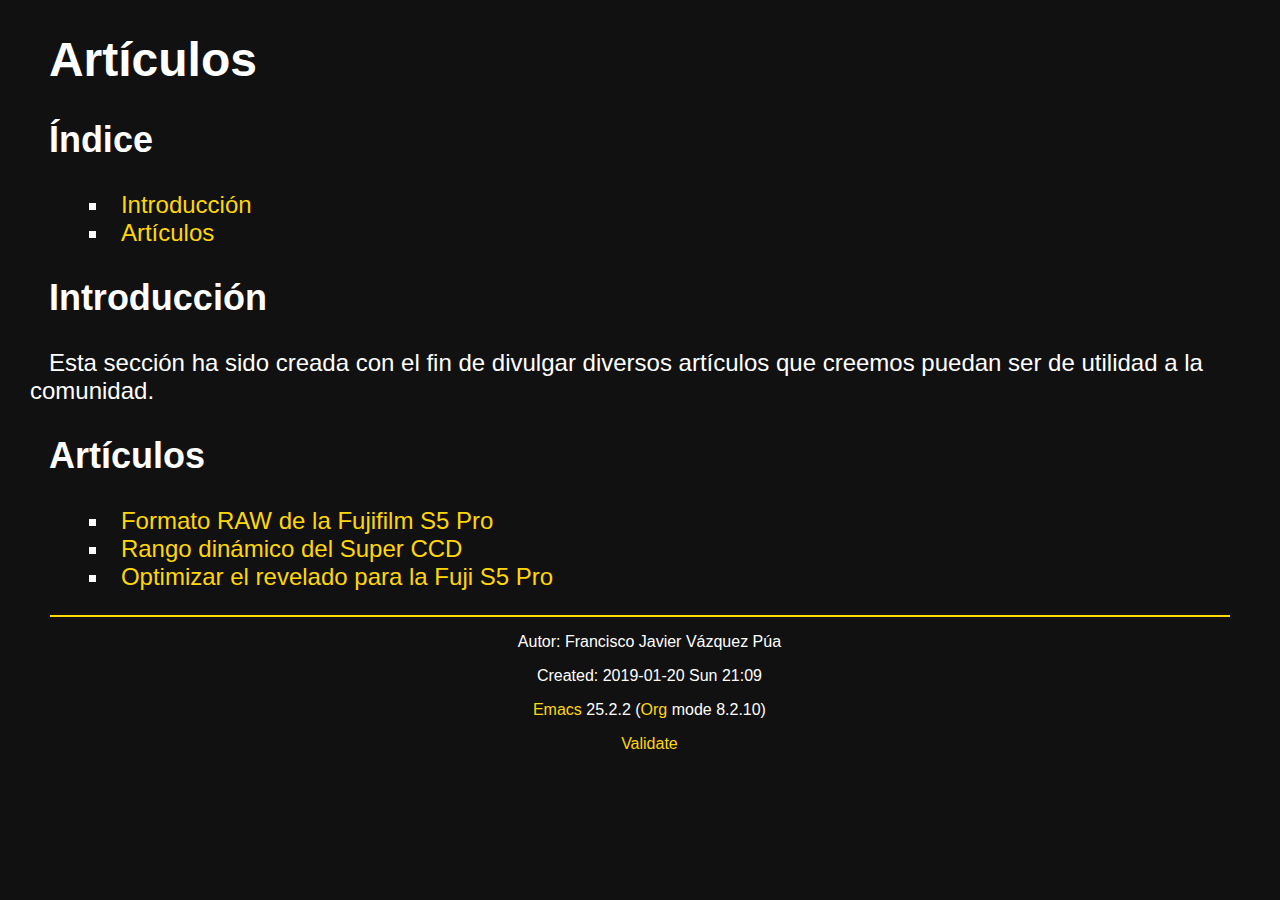
<file: articles/index.html>
<!DOCTYPE html>
<html>
<head>
<title>Artículos</title>
<!-- 2019-01-20 Sun 21:09 -->
<meta  charset="utf-8">
<meta  name="generator" content="Org-mode">
<meta  name="author" content="Francisco Javier Vázquez Púa">
<link rel='stylesheet' href='css/style.css'/>
<script src='../lib/google_analytics.js'></script>
</head>
<body>
<div id="content">
<h1 class="title">Artículos</h1>
<nav id="table-of-contents">
<h2>&Iacute;ndice</h2>
<div id="text-table-of-contents">
<ul>
<li><a href="#sec-1">Introducción</a></li>
<li><a href="#sec-2">Artículos</a></li>
</ul>
</div>
</nav>

<div id="outline-container-sec-1" class="outline-2">
<h2 id="sec-1">Introducción</h2>
<div class="outline-text-2" id="text-1">
<p>
Esta sección ha sido creada con el fin de divulgar diversos
artículos que creemos puedan ser de utilidad a la comunidad.
</p>
</div>
</div>

<div id="outline-container-sec-2" class="outline-2">
<h2 id="sec-2">Artículos</h2>
<div class="outline-text-2" id="text-2">
<ul class="org-ul">
<li><a href="formato_raw_s5_pro.html">Formato RAW de la Fujifilm S5 Pro</a>
</li>
<li><a href="rango_dinamico_super_ccd.html">Rango dinámico del Super CCD</a>
</li>
<li><a href="optimizar_revelado.html">Optimizar el revelado para la Fuji S5 Pro</a>
</li>
</ul>
</div>
</div>
</div>
<div id="postamble" class="status">
<p class="author">Autor: Francisco Javier Vázquez Púa</p>
<p class="date">Created: 2019-01-20 Sun 21:09</p>
<p class="creator"><a href="http://www.gnu.org/software/emacs/">Emacs</a> 25.2.2 (<a href="http://orgmode.org">Org</a> mode 8.2.10)</p>
<p class="validation"><a href="http://validator.w3.org/check?uri=referer">Validate</a></p>
</div>
</body>
</html>
</file>
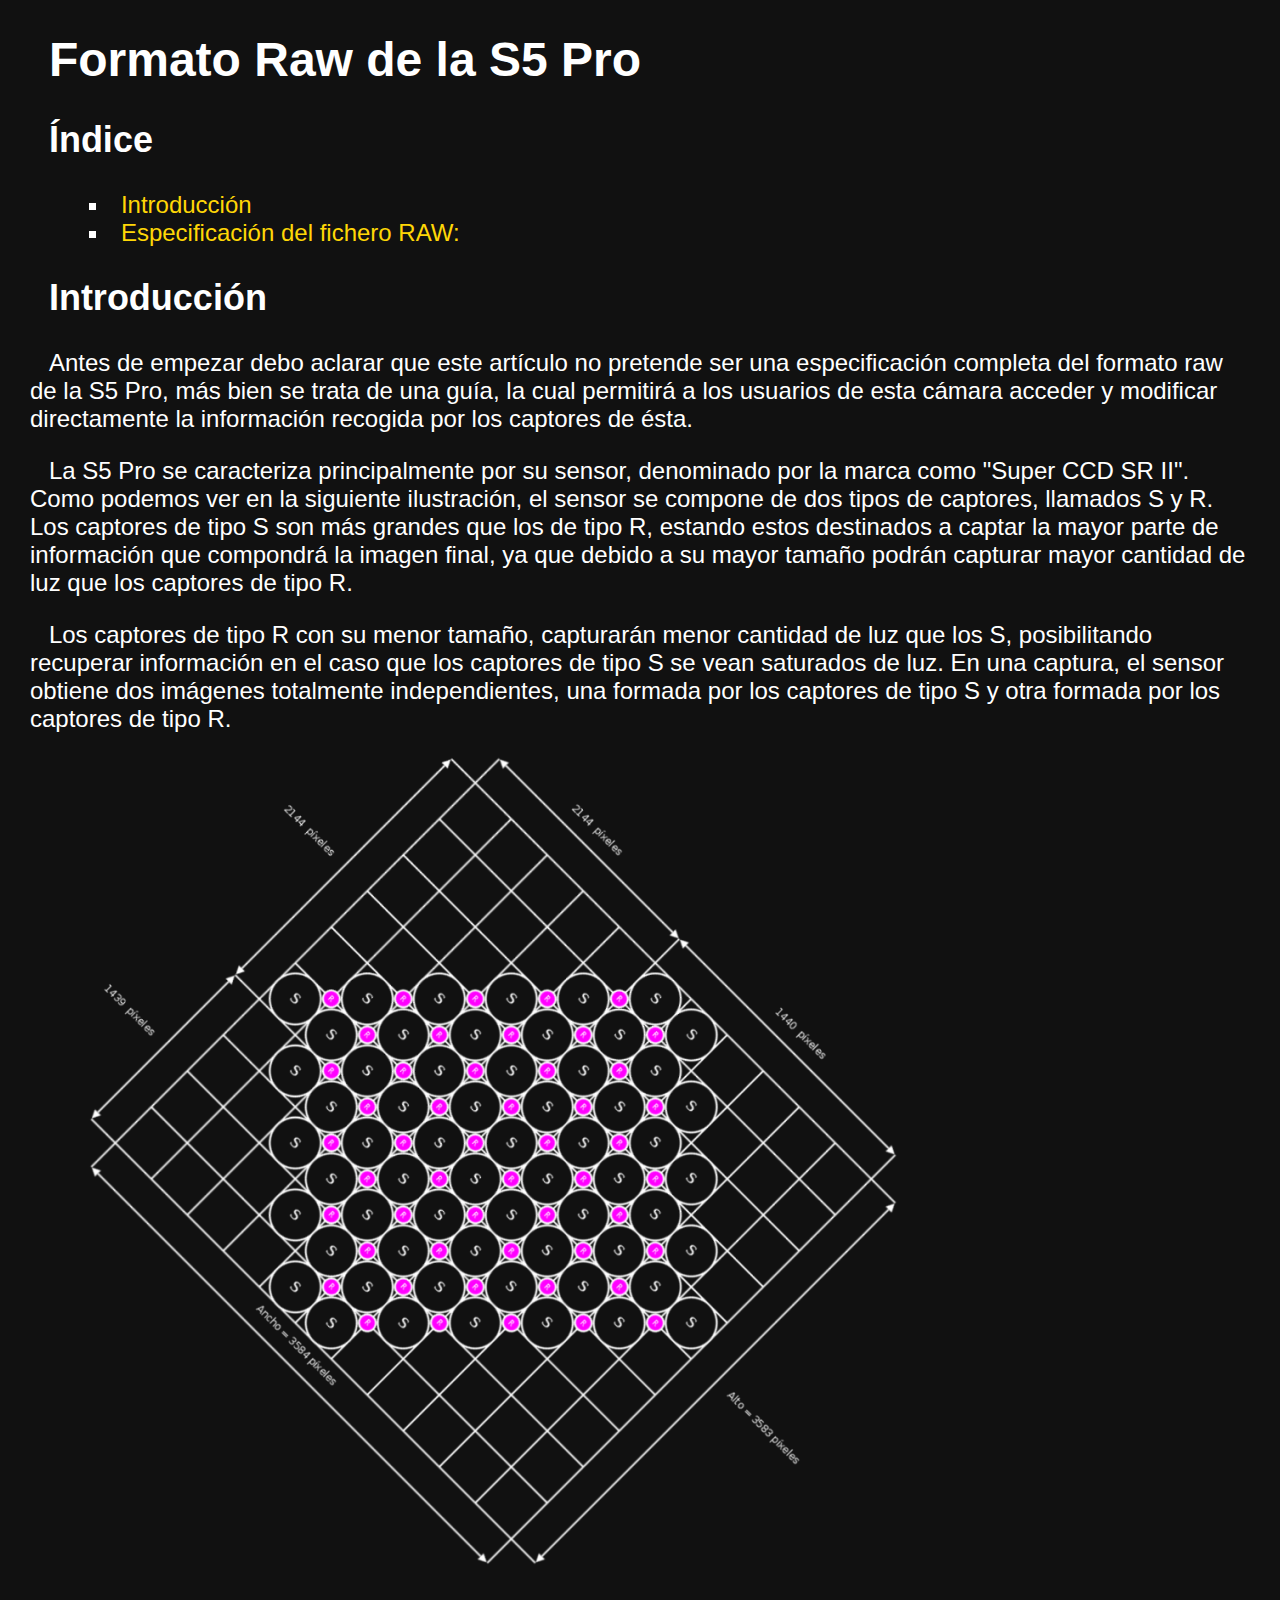
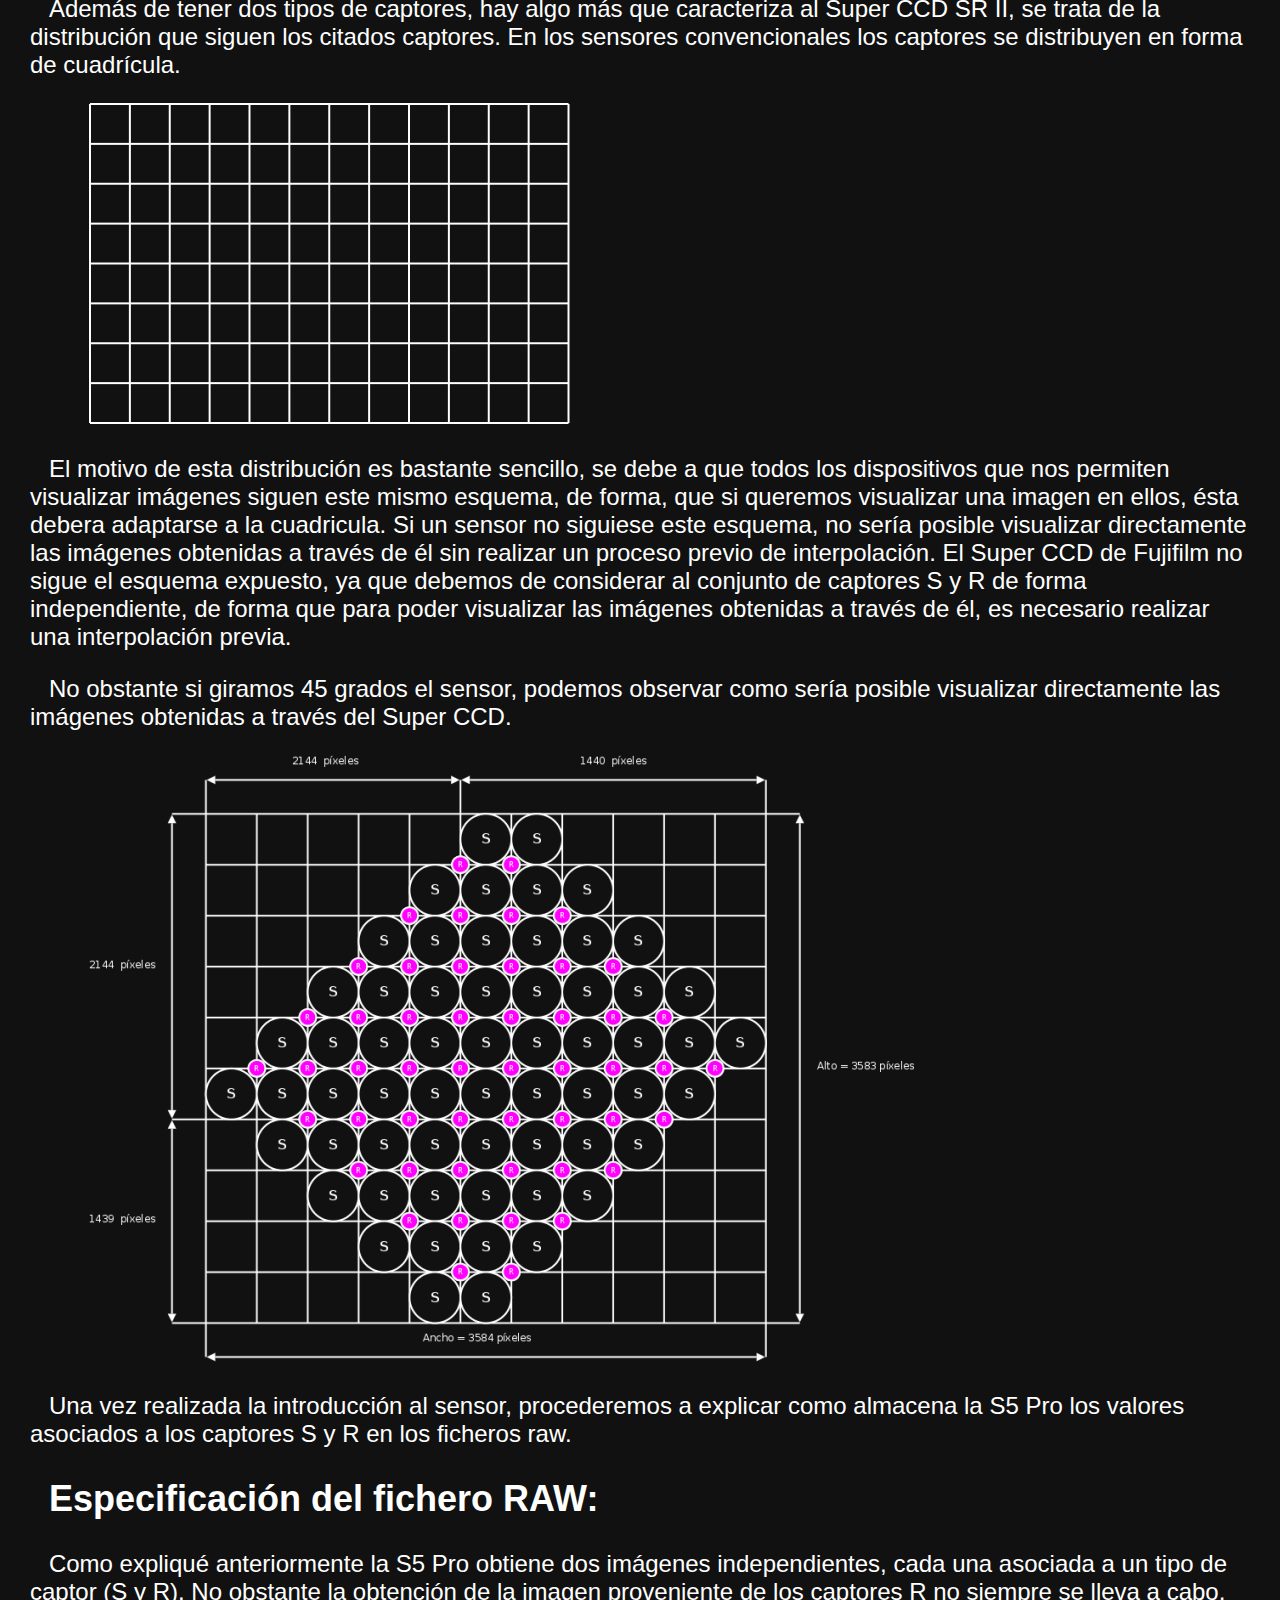
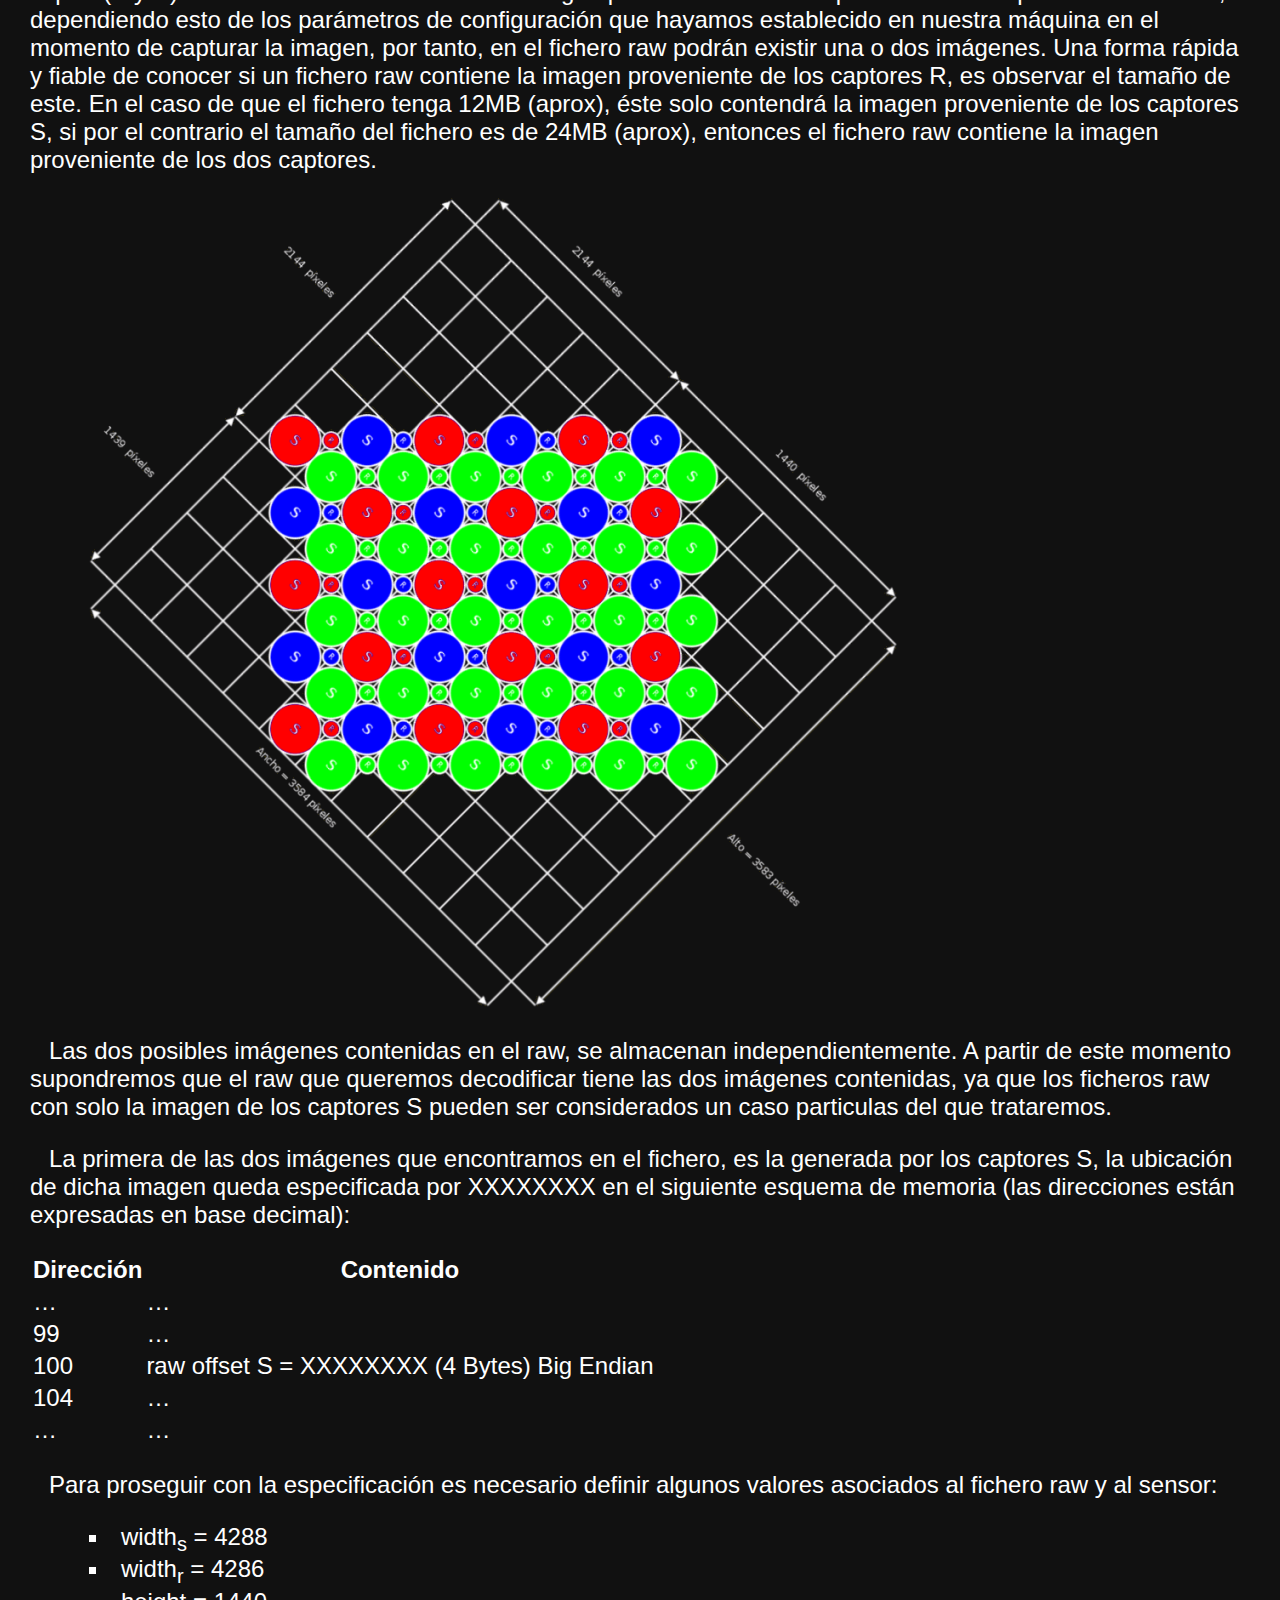
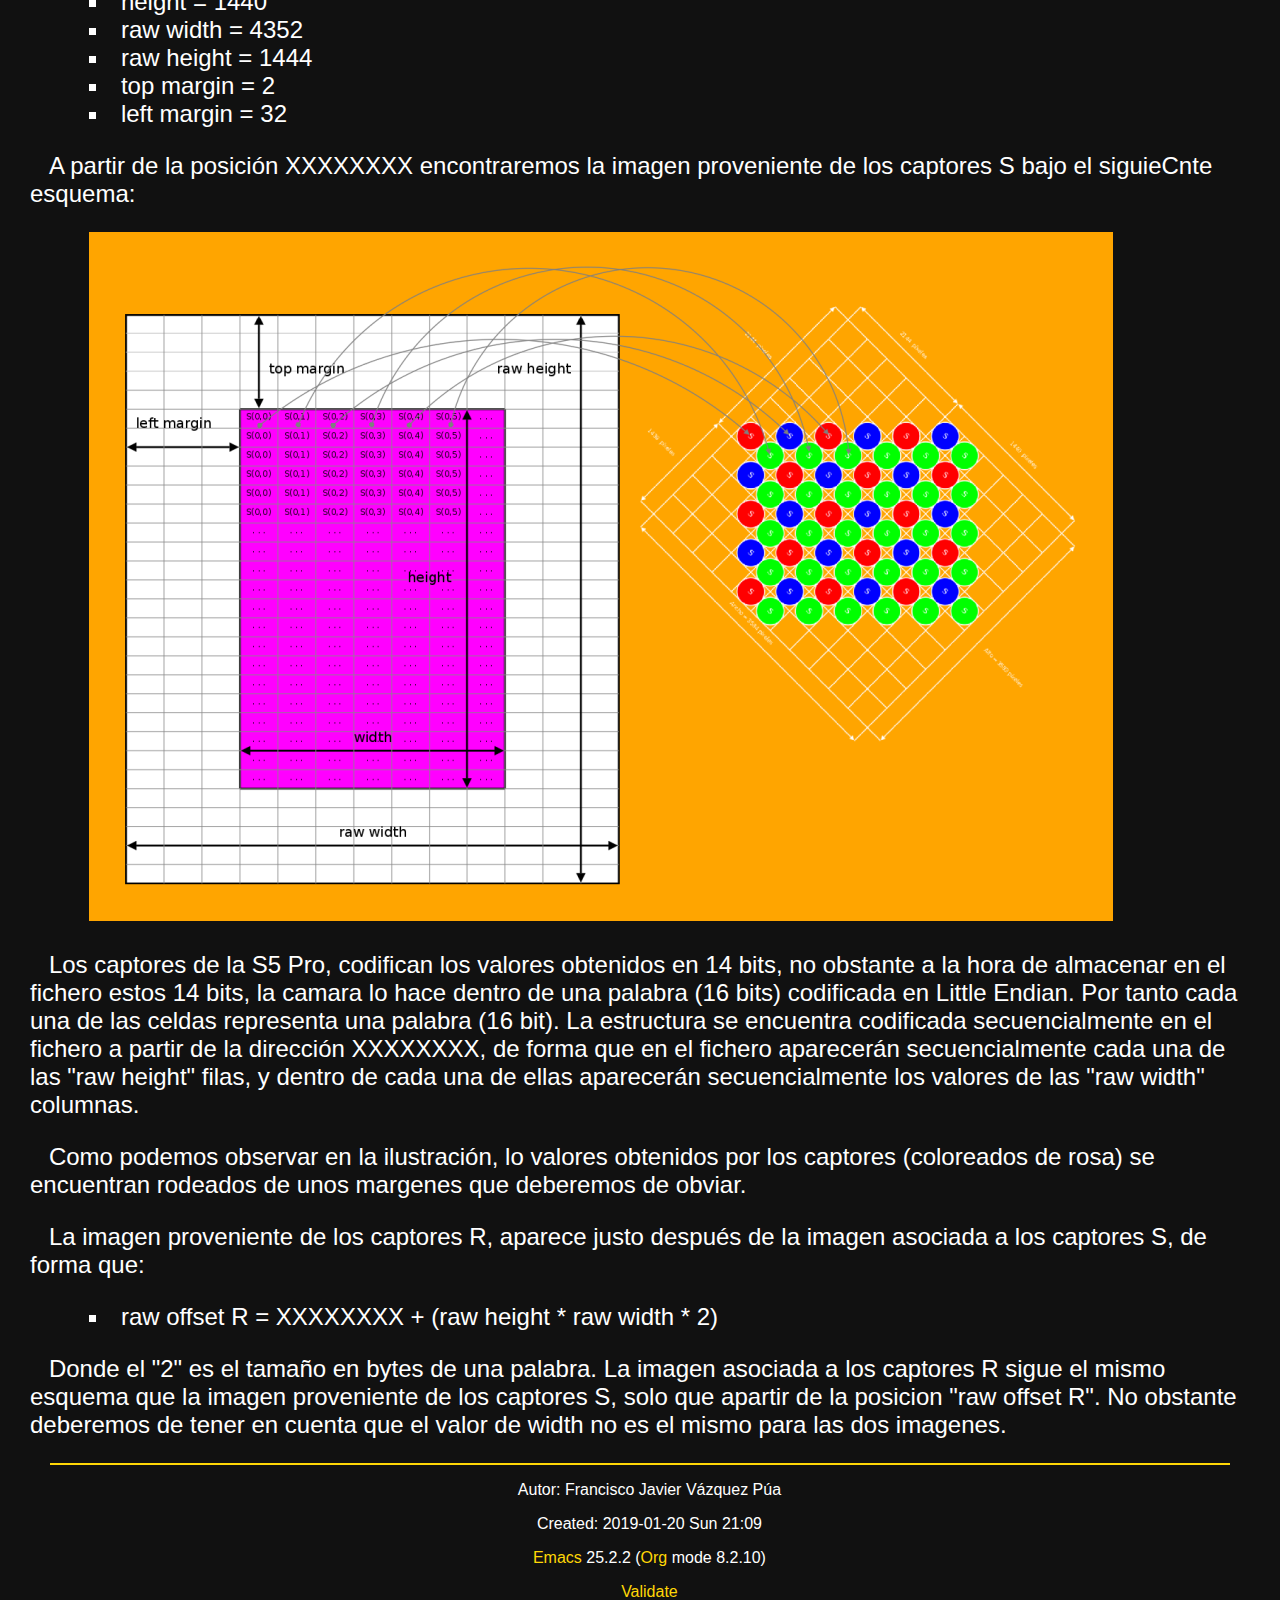
<file: articles/formato_raw_s5_pro.html>
<!DOCTYPE html>
<html>
<head>
<title>Formato Raw de la S5 Pro</title>
<!-- 2019-01-20 Sun 21:09 -->
<meta  charset="utf-8">
<meta  name="generator" content="Org-mode">
<meta  name="author" content="Francisco Javier Vázquez Púa">
<link rel='stylesheet' href='css/style.css'/>
<script src='../lib/google_analytics.js'></script>
</head>
<body>
<div id="content">
<h1 class="title">Formato Raw de la S5 Pro</h1>
<nav id="table-of-contents">
<h2>&Iacute;ndice</h2>
<div id="text-table-of-contents">
<ul>
<li><a href="#sec-1">Introducción</a></li>
<li><a href="#sec-2">Especificación del fichero RAW:</a></li>
</ul>
</div>
</nav>

<div id="outline-container-sec-1" class="outline-2">
<h2 id="sec-1">Introducción</h2>
<div class="outline-text-2" id="text-1">
<p>
Antes de empezar debo aclarar que este artículo no pretende ser una
especificación completa del formato raw de la S5 Pro, más bien se
trata de una guía, la cual permitirá a los usuarios de esta cámara
acceder y modificar directamente la información recogida por los
captores de ésta.
</p>

<p>
La S5 Pro se caracteriza principalmente por su sensor, denominado
por la marca como "Super CCD SR II". Como podemos ver en la
siguiente ilustración, el sensor se compone de dos tipos de
captores, llamados S y R. Los captores de tipo S son más grandes que
los de tipo R, estando estos destinados a captar la mayor parte de
información que compondrá la imagen final, ya que debido a su mayor
tamaño podrán capturar mayor cantidad de luz que los captores de
tipo R.
</p>

<p>
Los captores de tipo R con su menor tamaño, capturarán menor
cantidad de luz que los S, posibilitando recuperar información en el
caso que los captores de tipo S se vean saturados de luz. En una
captura, el sensor obtiene dos imágenes totalmente independientes,
una formada por los captores de tipo S y otra formada por los
captores de tipo R.
</p>


<figure>
<p><img src="img/sensor_small_rotate.png" alt="sensor_small_rotate.png">
</p>
</figure>

<p>
Además de tener dos tipos de captores, hay algo más que caracteriza
al Super CCD SR II, se trata de la distribución que siguen los
citados captores. En los sensores convencionales los captores se
distribuyen en forma de cuadrícula.
</p>


<figure>
<p><img src="img/rejilla.png" alt="rejilla.png">
</p>
</figure>

<p>
El motivo de esta distribución es bastante sencillo, se debe a que
todos los dispositivos que nos permiten visualizar imágenes siguen
este mismo esquema, de forma, que si queremos visualizar una imagen
en ellos, ésta debera adaptarse a la cuadricula. Si un sensor no
siguiese este esquema, no sería posible visualizar directamente las
imágenes obtenidas a través de él sin realizar un proceso previo de
interpolación. El Super CCD de Fujifilm no sigue el esquema
expuesto, ya que debemos de considerar al conjunto de captores S y R
de forma independiente, de forma que para poder visualizar las
imágenes obtenidas a través de él, es necesario realizar una
interpolación previa.
</p>

<p>
No obstante si giramos 45 grados el sensor, podemos observar como
sería posible visualizar directamente las imágenes obtenidas a
través del Super CCD.
</p>


<figure>
<p><img src="img/sensor_small.png" alt="sensor_small.png">
</p>
</figure>

<p>
Una vez realizada la introducción al sensor, procederemos a explicar
como almacena la S5 Pro los valores asociados a los captores S y R
en los ficheros raw.
</p>
</div>
</div>

<div id="outline-container-sec-2" class="outline-2">
<h2 id="sec-2">Especificación del fichero RAW:</h2>
<div class="outline-text-2" id="text-2">
<p>
Como expliqué anteriormente la S5 Pro obtiene dos imágenes
independientes, cada una asociada a un tipo de captor (S y R). No
obstante la obtención de la imagen proveniente de los captores R no
siempre se lleva a cabo, dependiendo esto de los parámetros de
configuración que hayamos establecido en nuestra máquina en el
momento de capturar la imagen, por tanto, en el fichero raw podrán
existir una o dos imágenes. Una forma rápida y fiable de conocer si
un fichero raw contiene la imagen proveniente de los captores R, es
observar el tamaño de este. En el caso de que el fichero tenga 12MB
(aprox), éste solo contendrá la imagen proveniente de los captores
S, si por el contrario el tamaño del fichero es de 24MB (aprox),
entonces el fichero raw contiene la imagen proveniente de los dos
captores.
</p>


<figure>
<p><img src="img/sensor_small_rotate_white.png" alt="sensor_small_rotate_white.png">
</p>
</figure>

<p>
Las dos posibles imágenes contenidas en el raw, se almacenan
independientemente. A partir de este momento supondremos que el raw
que queremos decodificar tiene las dos imágenes contenidas, ya que
los ficheros raw con solo la imagen de los captores S pueden ser
considerados un caso particulas del que trataremos.
</p>

<p>
La primera de las dos imágenes que encontramos en el fichero, es la
generada por los captores S, la ubicación de dicha imagen queda
especificada por XXXXXXXX en el siguiente esquema de memoria (las
direcciones están expresadas en base decimal):
</p>

<table>


<colgroup>
<col  class="right">
</colgroup>

<colgroup>
<col  class="left">
</colgroup>
<thead>
<tr>
<th scope="col" class="right">Dirección</th>
<th scope="col" class="left">Contenido</th>
</tr>
</thead>
<tbody>
<tr>
<td class="right">&#x2026;</td>
<td class="left">&#x2026;</td>
</tr>
</tbody>
<tbody>
<tr>
<td class="right">99</td>
<td class="left">&#x2026;</td>
</tr>
</tbody>
<tbody>
<tr>
<td class="right">100</td>
<td class="left">raw offset S = XXXXXXXX (4 Bytes) Big Endian</td>
</tr>
</tbody>
<tbody>
<tr>
<td class="right">104</td>
<td class="left">&#x2026;</td>
</tr>
</tbody>
<tbody>
<tr>
<td class="right">&#x2026;</td>
<td class="left">&#x2026;</td>
</tr>
</tbody>
</table>

<p>
Para proseguir con la especificación es necesario definir algunos
valores asociados al fichero raw y al sensor:
</p>

<ul class="org-ul">
<li>width<sub>s</sub> = 4288
</li>
<li>width<sub>r</sub> = 4286
</li>
<li>height = 1440
</li>
<li>raw width = 4352
</li>
<li>raw height = 1444
</li>
<li>top margin = 2
</li>
<li>left margin = 32
</li>
</ul>

<p>
A partir de la posición XXXXXXXX encontraremos la imagen proveniente
de los captores S bajo el siguieCnte esquema:
</p>


<figure>
<p><a href="img/raw_complet_schema.png"><img src="img/raw_complet_schema_small.png" alt="raw_complet_schema_small.png"></a>
</p>
</figure>

<p>
Los captores de la S5 Pro, codifican los valores obtenidos en 14
bits, no obstante a la hora de almacenar en el fichero estos 14 bits,
la camara lo hace dentro de una palabra (16 bits) codificada en
Little Endian. Por tanto cada una de las celdas representa una
palabra (16 bit). La estructura se encuentra codificada
secuencialmente en el fichero a partir de la dirección XXXXXXXX, de
forma que en el fichero aparecerán secuencialmente cada una de las
"raw height" filas, y dentro de cada una de ellas aparecerán
secuencialmente los valores de las "raw width" columnas.
</p>

<p>
Como podemos observar en la ilustración, lo valores obtenidos por los
captores (coloreados de rosa) se encuentran rodeados de unos margenes
que deberemos de obviar.
</p>

<p>
La imagen proveniente de los captores R, aparece justo después de la
imagen asociada a los captores S, de forma que:
</p>

<ul class="org-ul">
<li>raw offset R = XXXXXXXX + (raw height * raw width * 2)
</li>
</ul>

<p>
Donde el "2" es el tamaño en bytes de una palabra. La imagen asociada
a los captores R sigue el mismo esquema que la imagen proveniente de
los captores S, solo que apartir de la posicion "raw offset R". No
obstante deberemos de tener en cuenta que el valor de width no es el
mismo para las dos imagenes.
</p>
</div>
</div>
</div>
<div id="postamble" class="status">
<p class="author">Autor: Francisco Javier Vázquez Púa</p>
<p class="date">Created: 2019-01-20 Sun 21:09</p>
<p class="creator"><a href="http://www.gnu.org/software/emacs/">Emacs</a> 25.2.2 (<a href="http://orgmode.org">Org</a> mode 8.2.10)</p>
<p class="validation"><a href="http://validator.w3.org/check?uri=referer">Validate</a></p>
</div>
</body>
</html>
</file>
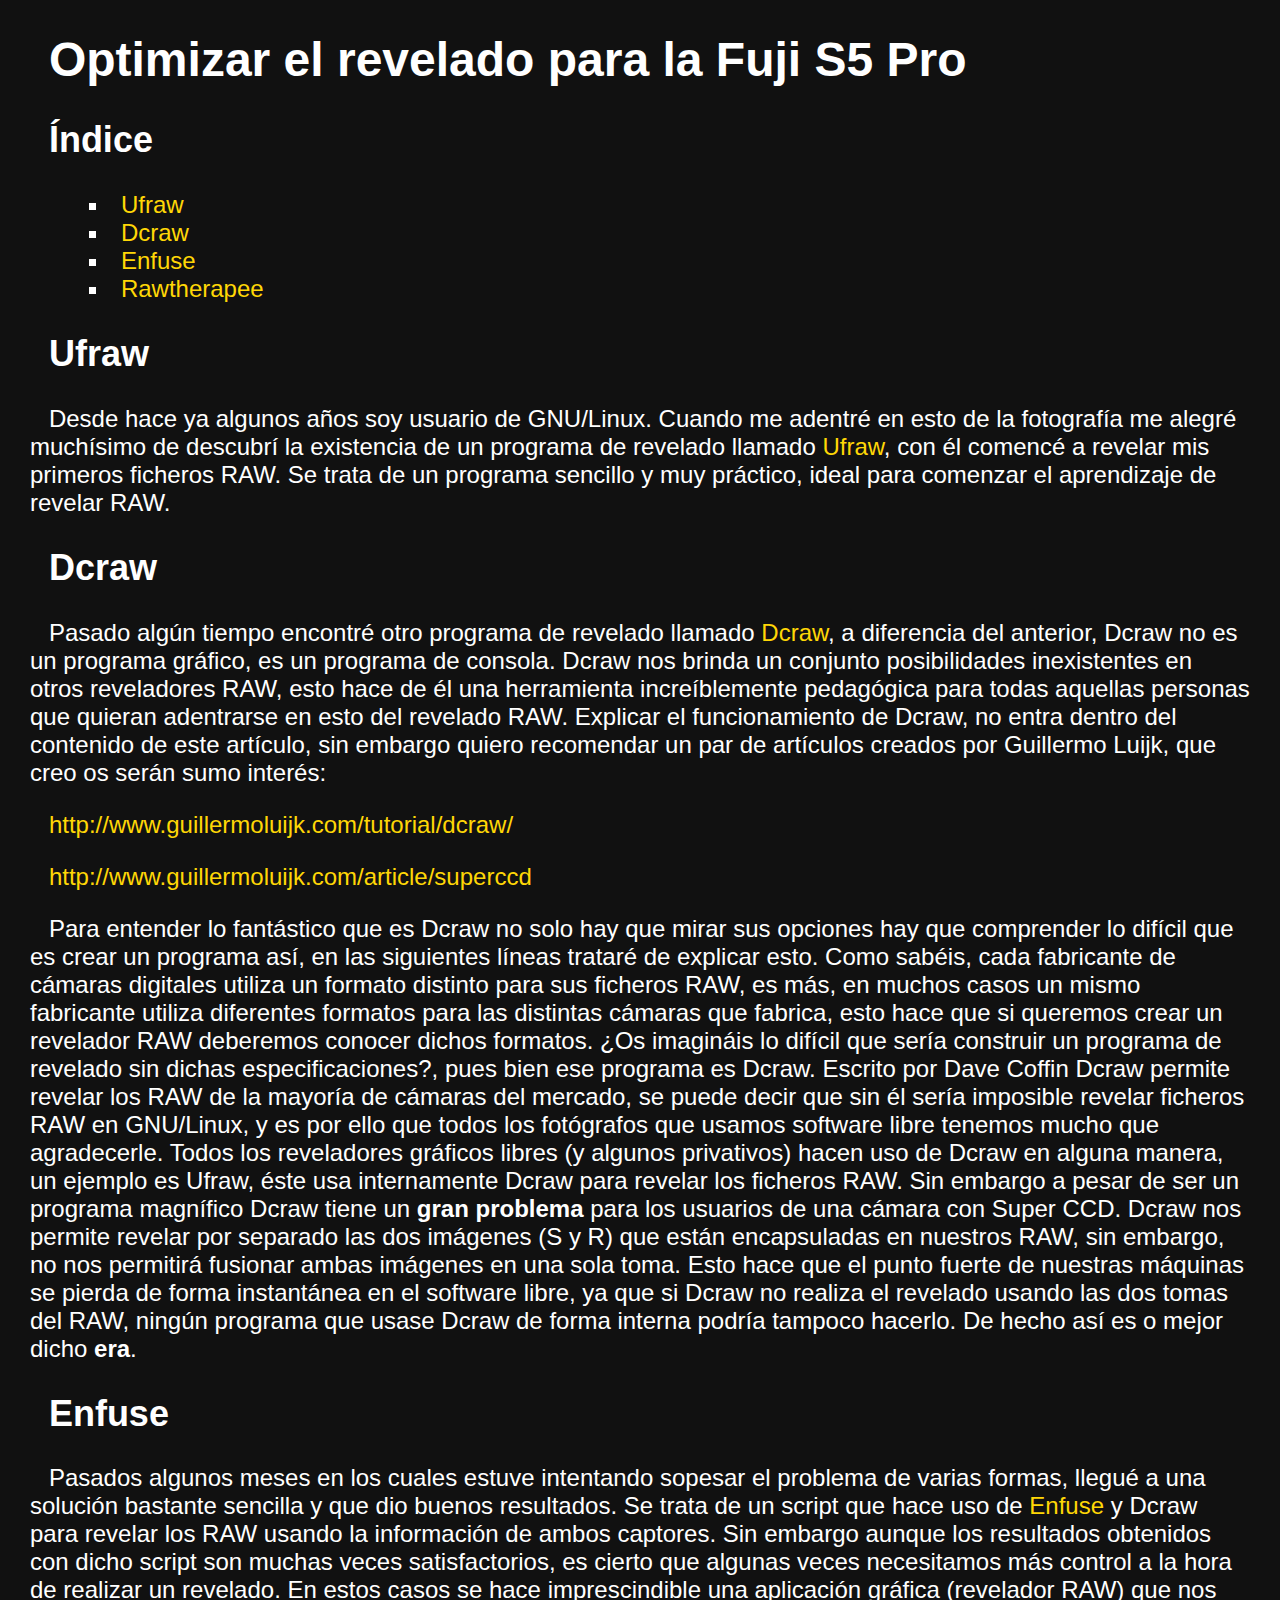
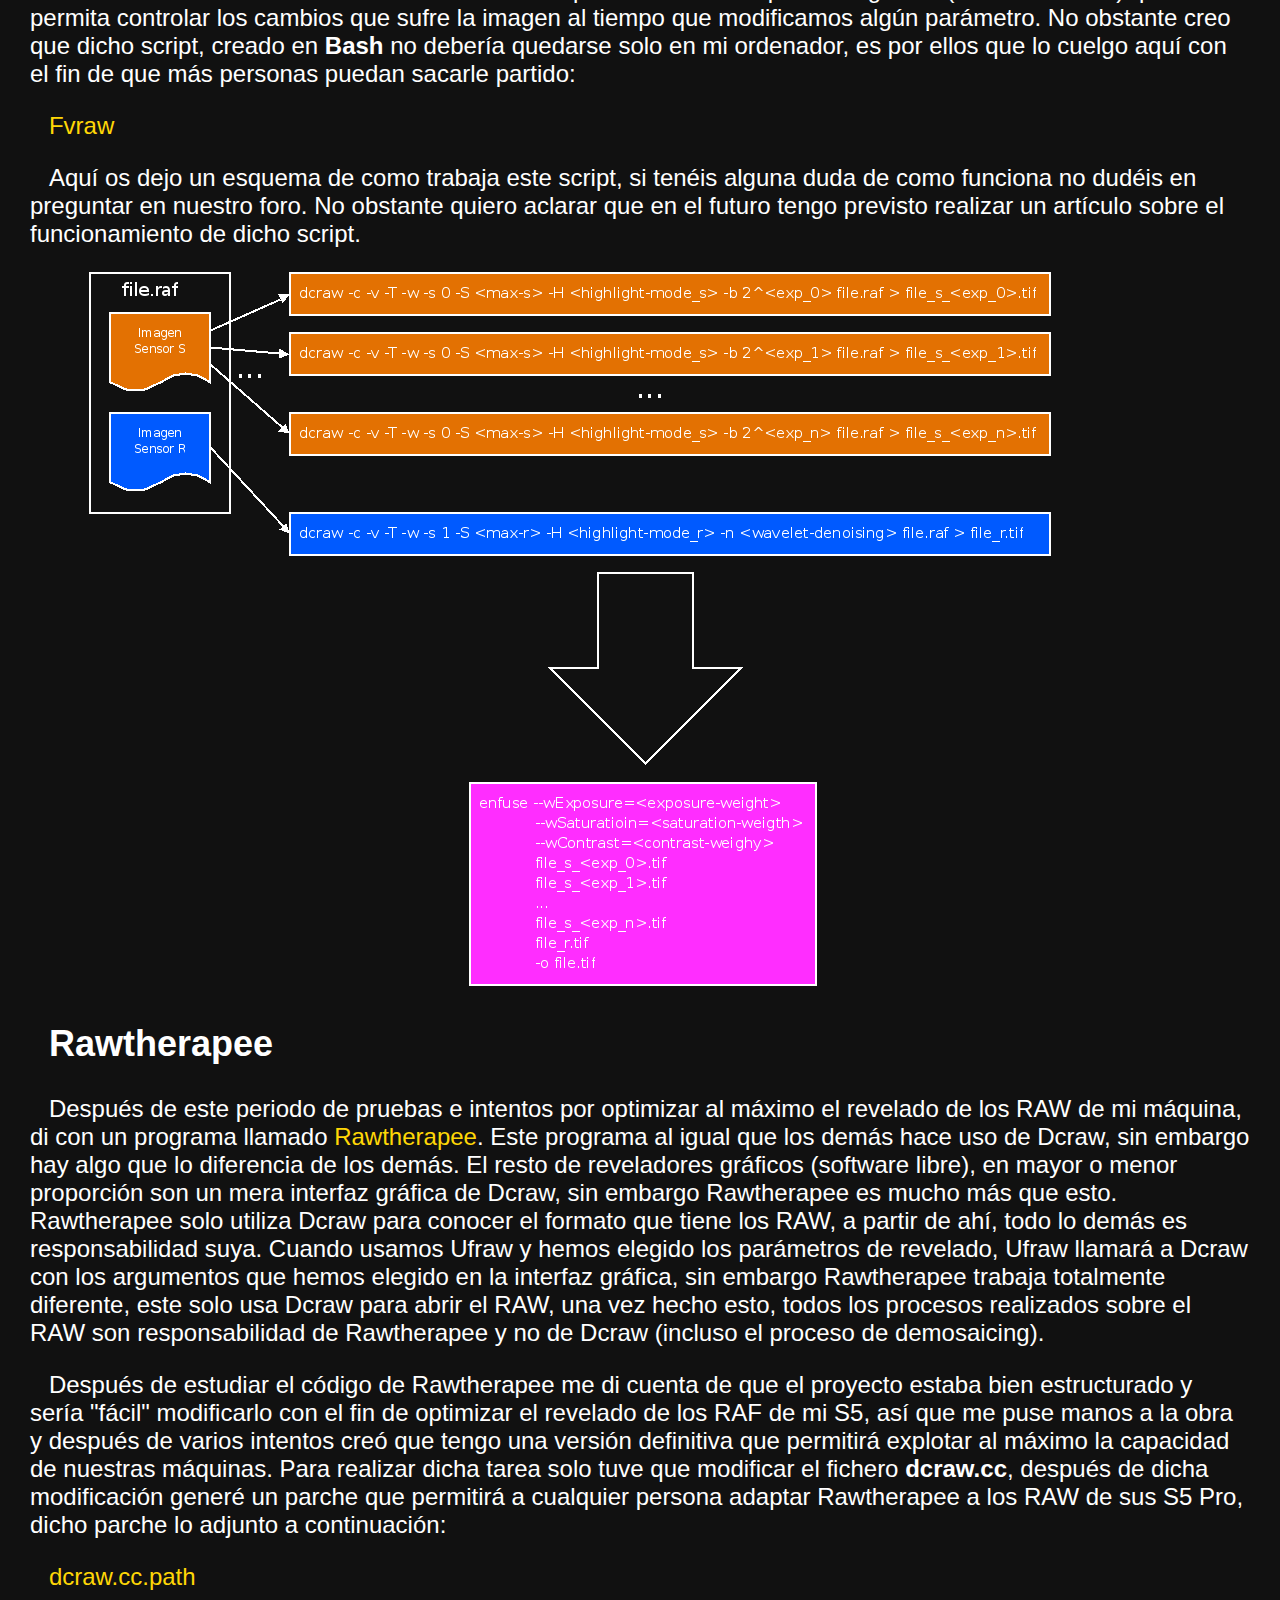
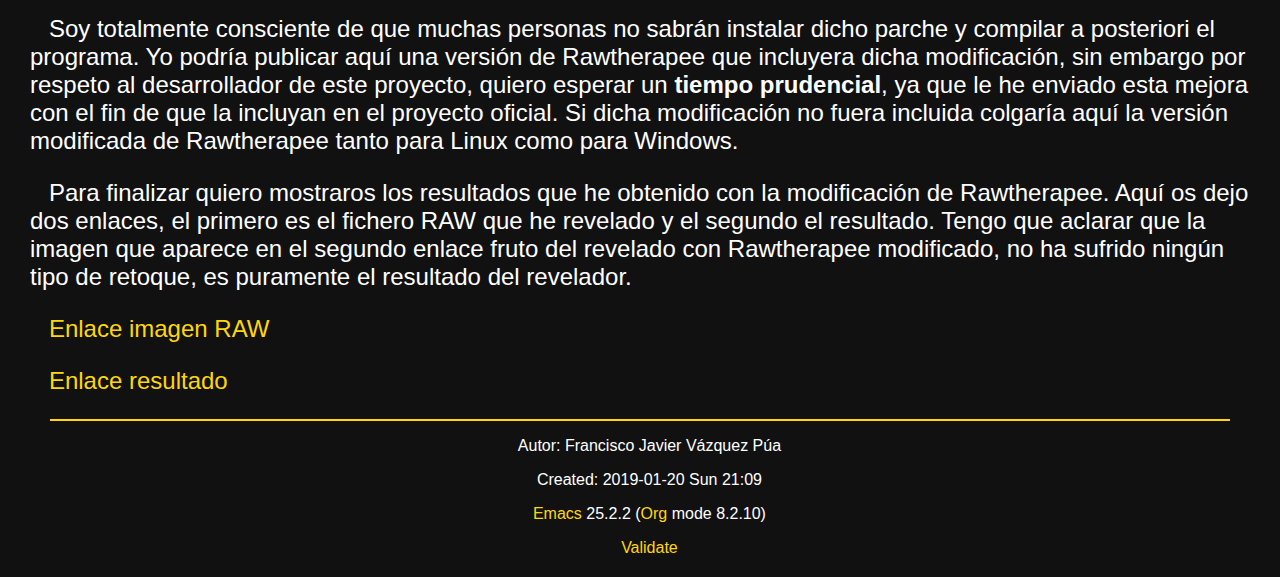
<file: articles/optimizar_revelado.html>
<!DOCTYPE html>
<html>
<head>
<title>Optimizar el revelado para la Fuji S5 Pro</title>
<!-- 2019-01-20 Sun 21:09 -->
<meta  charset="utf-8">
<meta  name="generator" content="Org-mode">
<meta  name="author" content="Francisco Javier Vázquez Púa">
<link rel='stylesheet' href='css/style.css'/>
<script src='../lib/google_analytics.js'></script>
</head>
<body>
<div id="content">
<h1 class="title">Optimizar el revelado para la Fuji S5 Pro</h1>
<nav id="table-of-contents">
<h2>&Iacute;ndice</h2>
<div id="text-table-of-contents">
<ul>
<li><a href="#sec-1">Ufraw</a></li>
<li><a href="#sec-2">Dcraw</a></li>
<li><a href="#sec-3">Enfuse</a></li>
<li><a href="#sec-4">Rawtherapee</a></li>
</ul>
</div>
</nav>

<div id="outline-container-sec-1" class="outline-2">
<h2 id="sec-1">Ufraw</h2>
<div class="outline-text-2" id="text-1">
<p>
Desde hace ya algunos años soy usuario de GNU/Linux. Cuando me adentré
en esto de la fotografía me alegré muchísimo de descubrí la
existencia de un programa de revelado llamado <a href="http://ufraw.sourceforge.net">Ufraw</a>, con él comencé
a revelar mis primeros ficheros RAW. Se trata de un programa sencillo
y muy práctico, ideal para comenzar el aprendizaje de revelar RAW.
</p>
</div>
</div>

<div id="outline-container-sec-2" class="outline-2">
<h2 id="sec-2">Dcraw</h2>
<div class="outline-text-2" id="text-2">
<p>
Pasado algún tiempo encontré otro programa de revelado llamado
<a href="http://www.cybercom.net/~dcoffin/dcraw">Dcraw</a>, a diferencia del anterior, Dcraw no es un programa gráfico,
es un programa de consola. Dcraw nos brinda un conjunto posibilidades
inexistentes en otros reveladores RAW, esto hace de él una herramienta
increíblemente pedagógica para todas aquellas personas que quieran
adentrarse en esto del revelado RAW. Explicar el funcionamiento de
Dcraw, no entra dentro del contenido de este artículo, sin embargo
quiero recomendar un par de artículos creados por Guillermo Luijk, que
creo os serán sumo interés:
</p>

<p>
<a href="http://www.guillermoluijk.com/tutorial/dcraw/">http://www.guillermoluijk.com/tutorial/dcraw/</a>
</p>

<p>
<a href="http://www.guillermoluijk.com/article/superccd">http://www.guillermoluijk.com/article/superccd</a>
</p>

<p>
Para entender lo fantástico que es Dcraw no solo hay que mirar sus
opciones hay que comprender lo difícil que es crear un programa así,
en las siguientes líneas trataré de explicar esto. Como sabéis, cada
fabricante de cámaras digitales utiliza un formato distinto para sus
ficheros RAW, es más, en muchos casos un mismo fabricante utiliza
diferentes formatos para las distintas cámaras que fabrica, esto hace
que si queremos crear un revelador RAW deberemos conocer dichos
formatos. ¿Os imagináis lo difícil que sería construir un programa de
revelado sin dichas especificaciones?, pues bien ese programa es
Dcraw. Escrito por Dave Coffin Dcraw permite revelar los RAW de la
mayoría de cámaras del mercado, se puede decir que sin él sería
imposible revelar ficheros RAW en GNU/Linux, y es por ello que todos
los fotógrafos que usamos software libre tenemos mucho que
agradecerle. Todos los reveladores gráficos libres (y algunos
privativos) hacen uso de Dcraw en alguna manera, un ejemplo es Ufraw,
éste usa internamente Dcraw para revelar los ficheros RAW. Sin embargo
a pesar de ser un programa magnífico Dcraw tiene un <b>gran problema</b>
para los usuarios de una cámara con Super CCD. Dcraw nos permite
revelar por separado las dos imágenes (S y R) que están encapsuladas
en nuestros RAW, sin embargo, no nos permitirá fusionar ambas imágenes
en una sola toma. Esto hace que el punto fuerte de nuestras máquinas
se pierda de forma instantánea en el software libre, ya que si Dcraw
no realiza el revelado usando las dos tomas del RAW, ningún programa
que usase Dcraw de forma interna podría tampoco hacerlo. De hecho así
es o mejor dicho <b>era</b>.
</p>
</div>
</div>

<div id="outline-container-sec-3" class="outline-2">
<h2 id="sec-3">Enfuse</h2>
<div class="outline-text-2" id="text-3">
<p>
Pasados algunos meses en los cuales estuve intentando sopesar el
problema de varias formas, llegué a una solución bastante sencilla y
que dio buenos resultados. Se trata de un script que hace uso de
<a href="http://enblend.sourceforge.net/">Enfuse</a> y Dcraw para revelar los RAW usando la información de ambos
captores. Sin embargo aunque los resultados obtenidos con dicho script
son muchas veces satisfactorios, es cierto que algunas veces
necesitamos más control a la hora de realizar un revelado. En estos
casos se hace imprescindible una aplicación gráfica (revelador RAW)
que nos permita controlar los cambios que sufre la imagen al tiempo
que modificamos algún parámetro. No obstante creo que dicho script,
creado en <b>Bash</b> no debería quedarse solo en mi ordenador, es por
ellos que lo cuelgo aquí con el fin de que más personas puedan sacarle
partido:
</p>

<div class="center">
<p>
<a href="files/fvraw.bash"><span class="underline">Fvraw</span></a>
</p>
</div>

<p>
Aquí os dejo un esquema de como trabaja este script, si tenéis alguna
duda de como funciona no dudéis en preguntar en nuestro foro. No
obstante quiero aclarar que en el futuro tengo previsto realizar un
artículo sobre el funcionamiento de dicho script.
</p>


<figure>
<p><img src="img/diagrama_fvraw.png" alt="diagrama_fvraw.png">
</p>
</figure>
</div>
</div>

<div id="outline-container-sec-4" class="outline-2">
<h2 id="sec-4">Rawtherapee</h2>
<div class="outline-text-2" id="text-4">
<p>
Después de este periodo de pruebas e intentos por optimizar al máximo
el revelado de los RAW de mi máquina, di con un programa llamado
<a href="http://www.rawtherapee.com/">Rawtherapee</a>. Este programa al igual que los demás hace uso de Dcraw,
sin embargo hay algo que lo diferencia de los demás. El resto de
reveladores gráficos (software libre), en mayor o menor proporción son
un mera interfaz gráfica de Dcraw, sin embargo Rawtherapee es mucho
más que esto. Rawtherapee solo utiliza Dcraw para conocer el formato
que tiene los RAW, a partir de ahí, todo lo demás es responsabilidad
suya. Cuando usamos Ufraw y hemos elegido los parámetros de revelado,
Ufraw llamará a Dcraw con los argumentos que hemos elegido en la
interfaz gráfica, sin embargo Rawtherapee trabaja totalmente
diferente, este solo usa Dcraw para abrir el RAW, una vez hecho esto,
todos los procesos realizados sobre el RAW son responsabilidad de
Rawtherapee y no de Dcraw (incluso el proceso de demosaicing).
</p>

<p>
Después de estudiar el código de Rawtherapee me di cuenta de que el
proyecto estaba bien estructurado y sería "fácil" modificarlo con el
fin de optimizar el revelado de los RAF de mi S5, así que me puse
manos a la obra y después de varios intentos creó que tengo una
versión definitiva que permitirá explotar al máximo la capacidad de
nuestras máquinas. Para realizar dicha tarea solo tuve que modificar
el fichero <b>dcraw.cc</b>, después de dicha modificación generé un parche
que permitirá a cualquier persona adaptar Rawtherapee a los RAW de sus
S5 Pro, dicho parche lo adjunto a continuación:
</p>

<div class="center">
<p>
<a href="files/dcraw.cc.path"><span class="underline">dcraw.cc.path</span></a>
</p>
</div>

<p>
Soy totalmente consciente de que muchas personas no sabrán instalar
dicho parche y compilar a posteriori el programa. Yo podría publicar
aquí una versión de Rawtherapee que incluyera dicha modificación, sin
embargo por respeto al desarrollador de este proyecto, quiero esperar
un <b>tiempo prudencial</b>, ya que le he enviado esta mejora con el fin de
que la incluyan en el proyecto oficial. Si dicha modificación no fuera
incluida colgaría aquí la versión modificada de Rawtherapee tanto para
Linux como para Windows.
</p>

<p>
Para finalizar quiero mostraros los resultados que he obtenido con la
modificación de Rawtherapee. Aquí os dejo dos enlaces, el primero es
el fichero RAW que he revelado y el segundo el resultado. Tengo que
aclarar que la imagen que aparece en el segundo enlace fruto del
revelado con Rawtherapee modificado, no ha sufrido ningún tipo de
retoque, es puramente el resultado del revelador.
</p>

<div class="center">
<p>
<a href="img/sevilla.raf"><span class="underline">Enlace imagen RAW</span></a>
</p>
</div>


<div class="center">
<p>
<a href="img/sevilla_rawtherapee.jpg"><span class="underline">Enlace resultado</span></a>
</p>
</div>
</div>
</div>
</div>
<div id="postamble" class="status">
<p class="author">Autor: Francisco Javier Vázquez Púa</p>
<p class="date">Created: 2019-01-20 Sun 21:09</p>
<p class="creator"><a href="http://www.gnu.org/software/emacs/">Emacs</a> 25.2.2 (<a href="http://orgmode.org">Org</a> mode 8.2.10)</p>
<p class="validation"><a href="http://validator.w3.org/check?uri=referer">Validate</a></p>
</div>
</body>
</html>
</file>
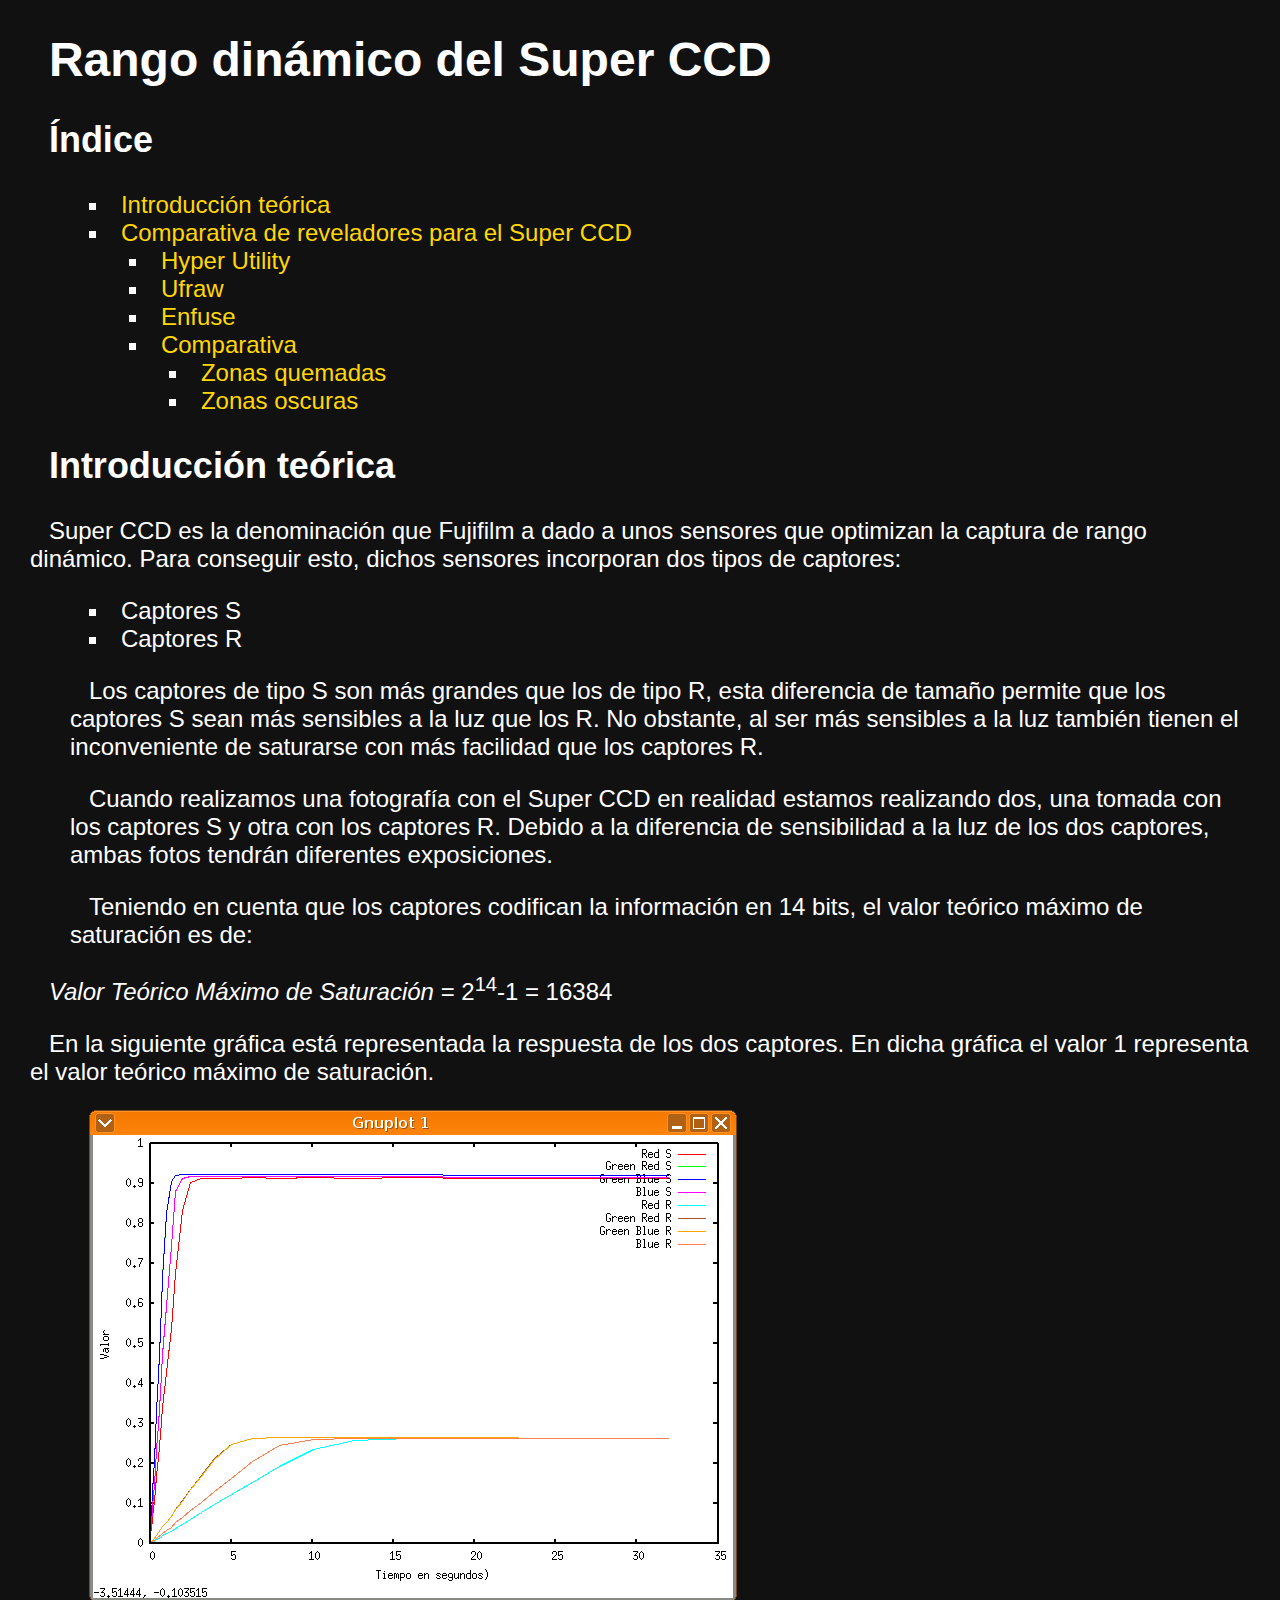
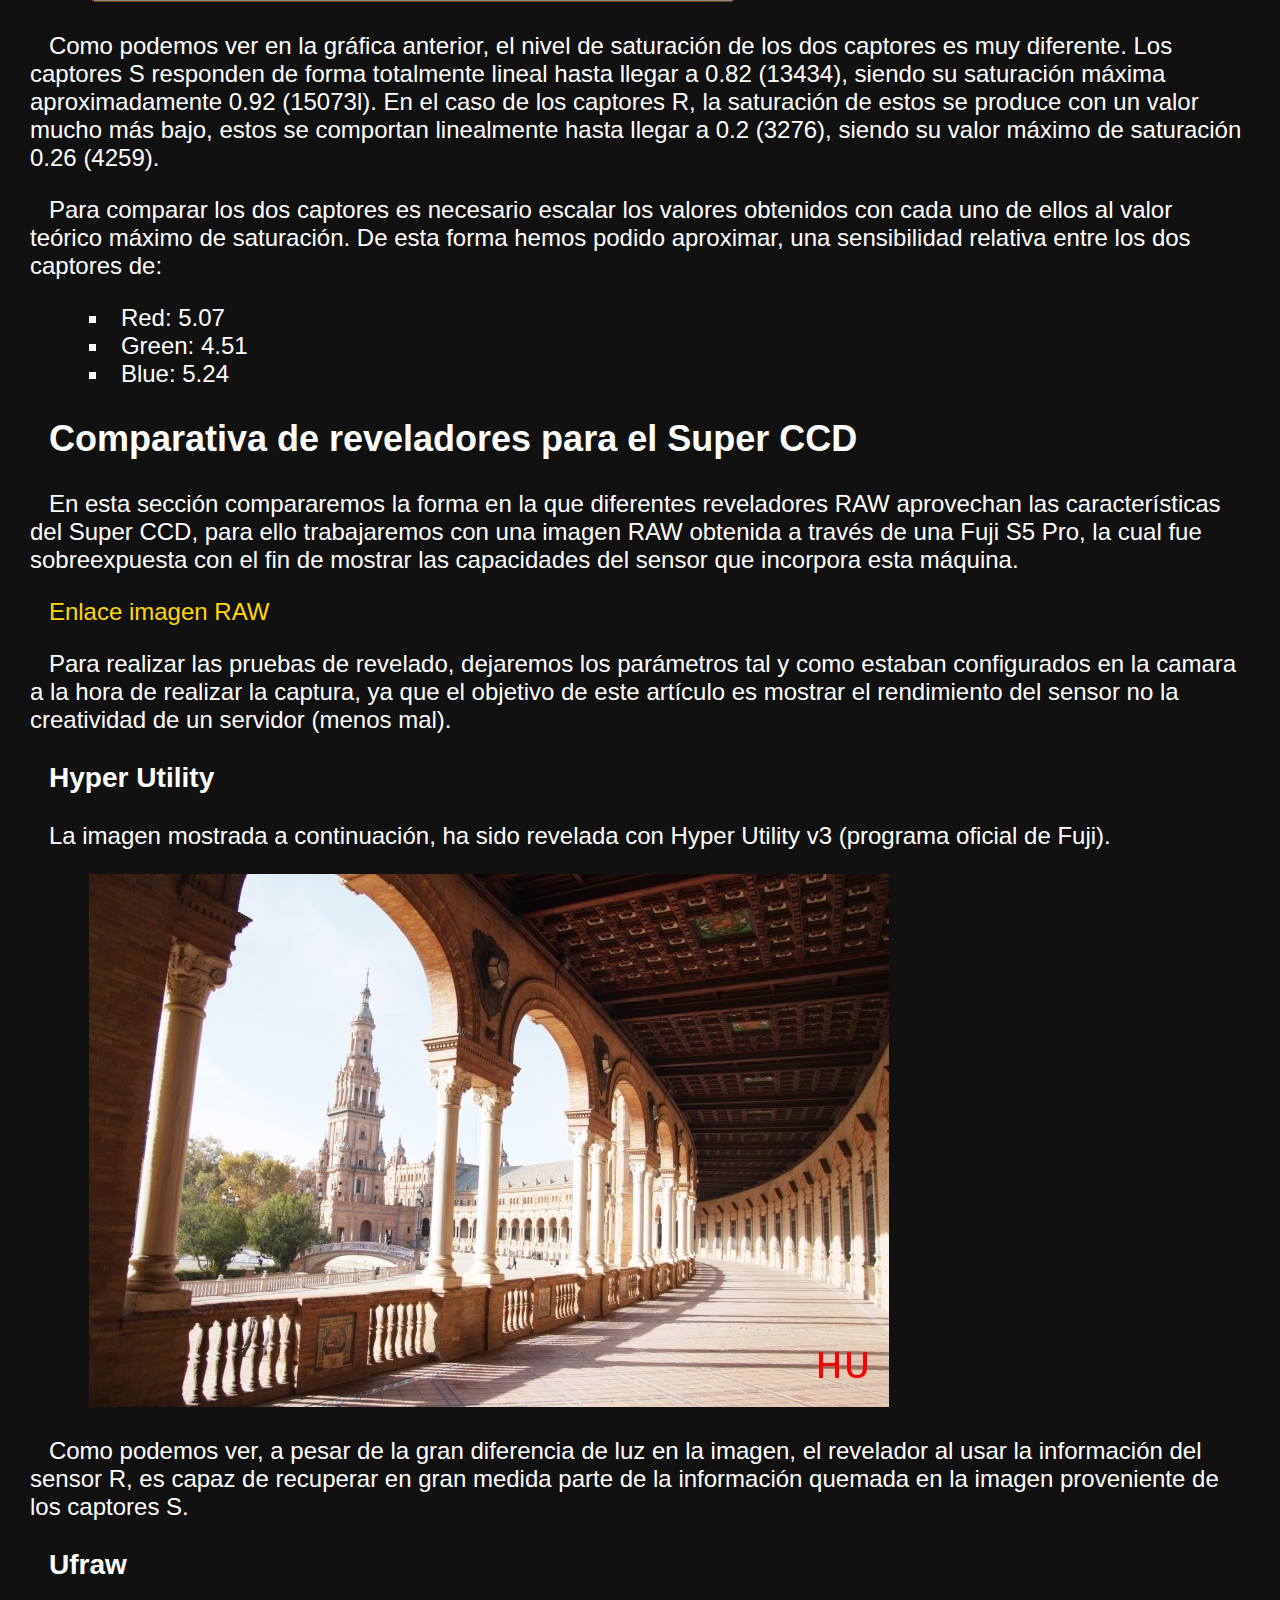
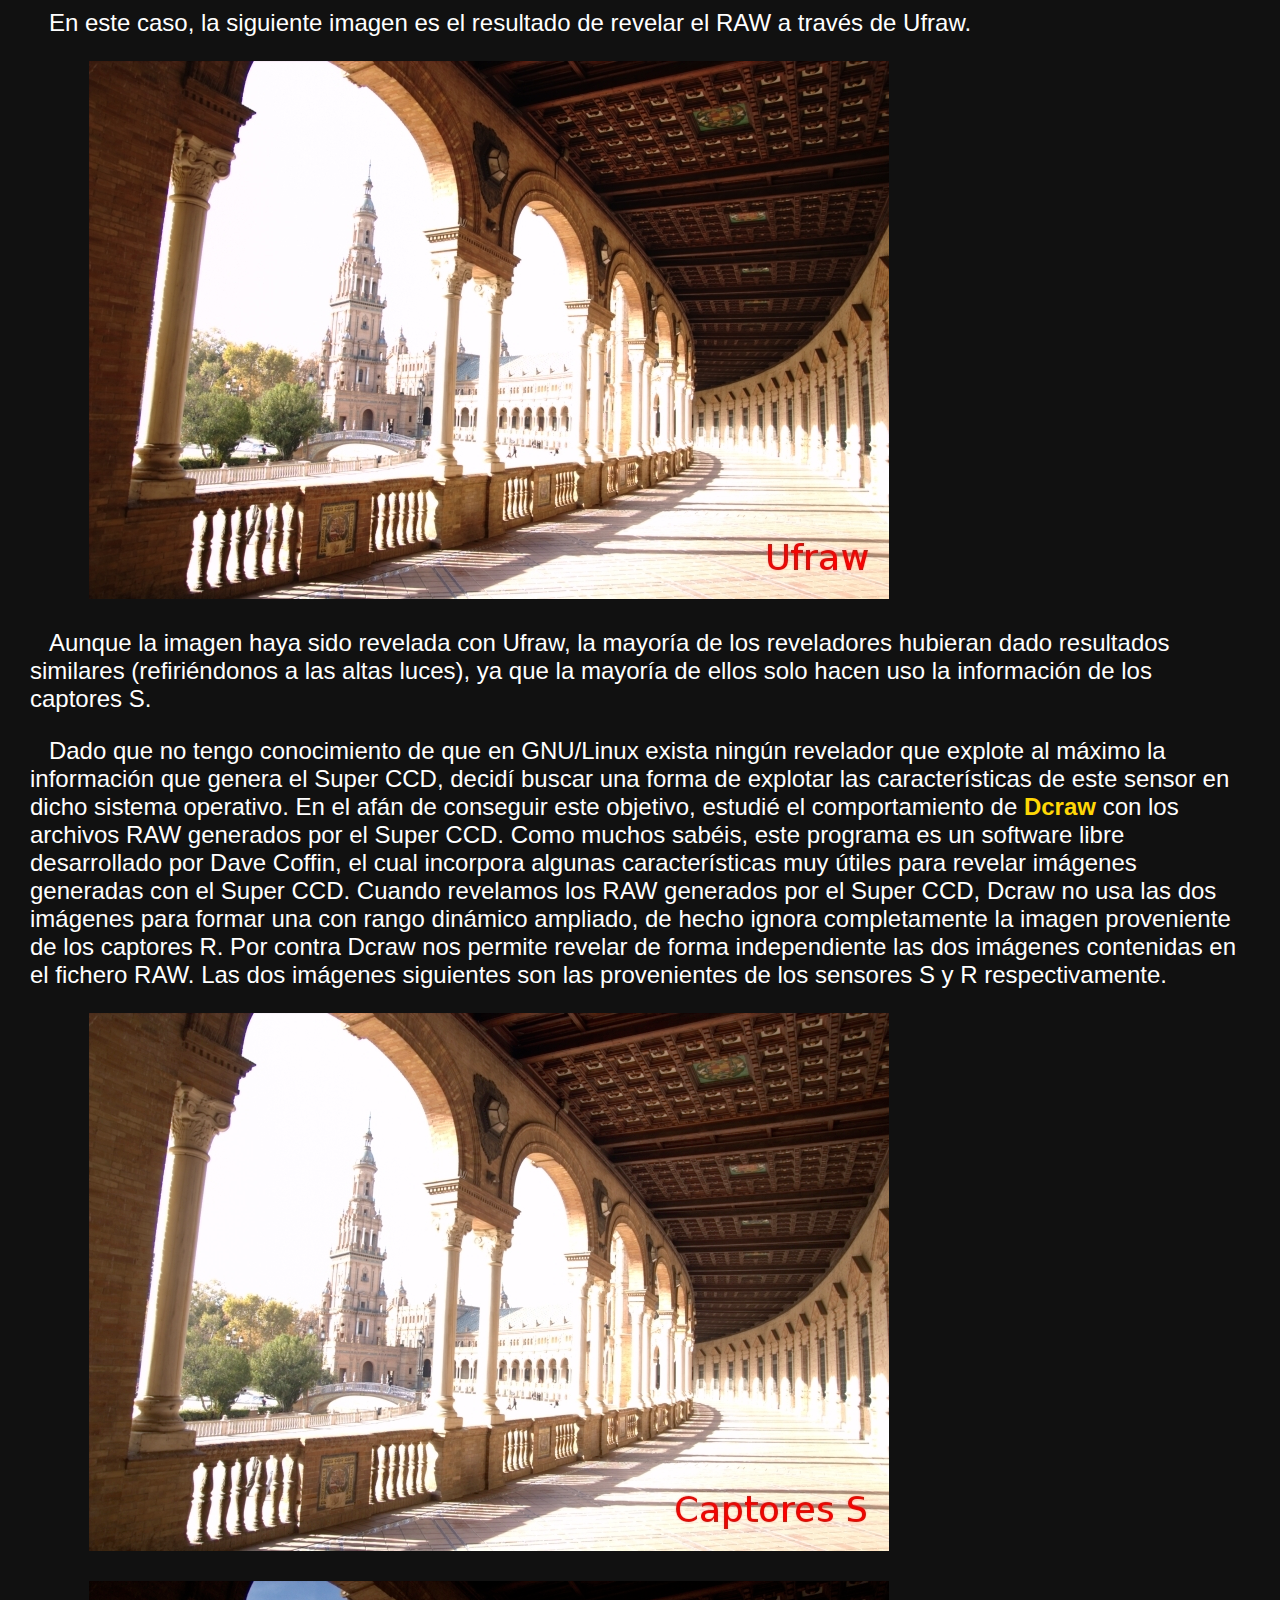
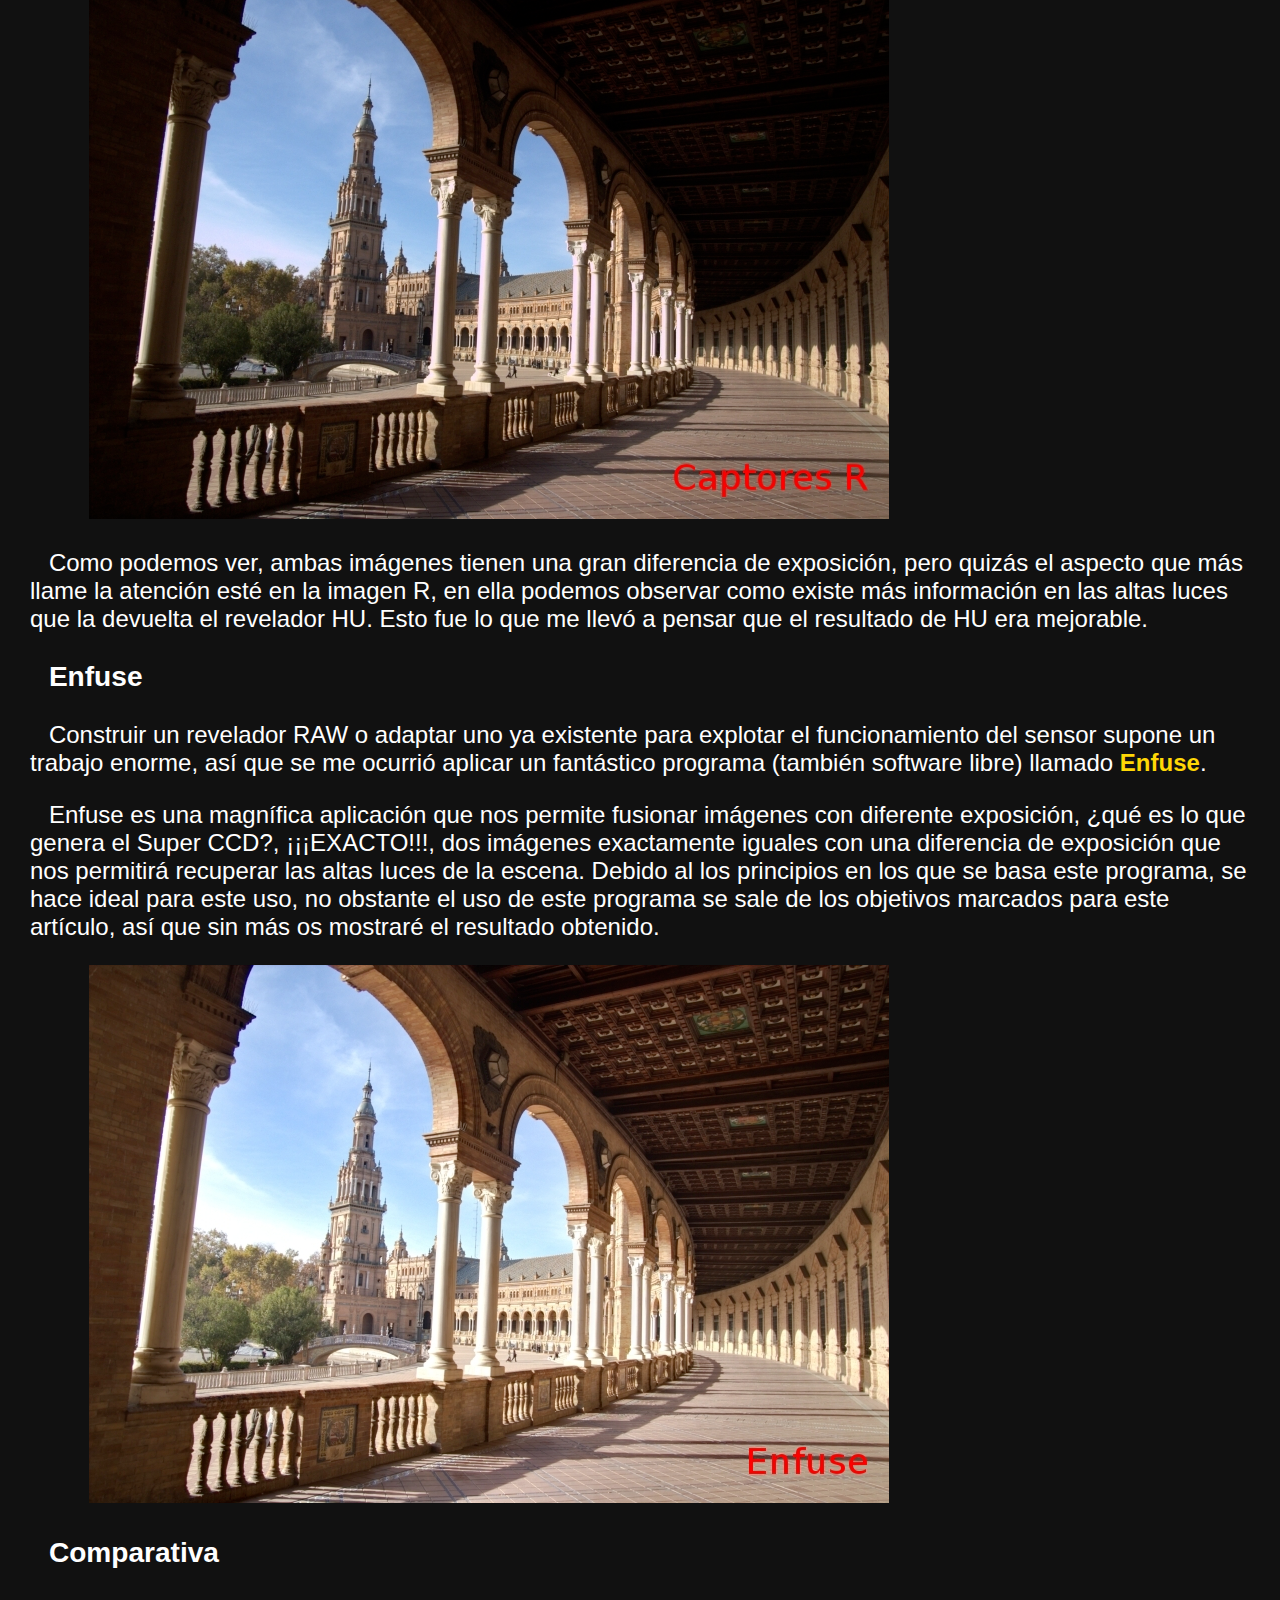
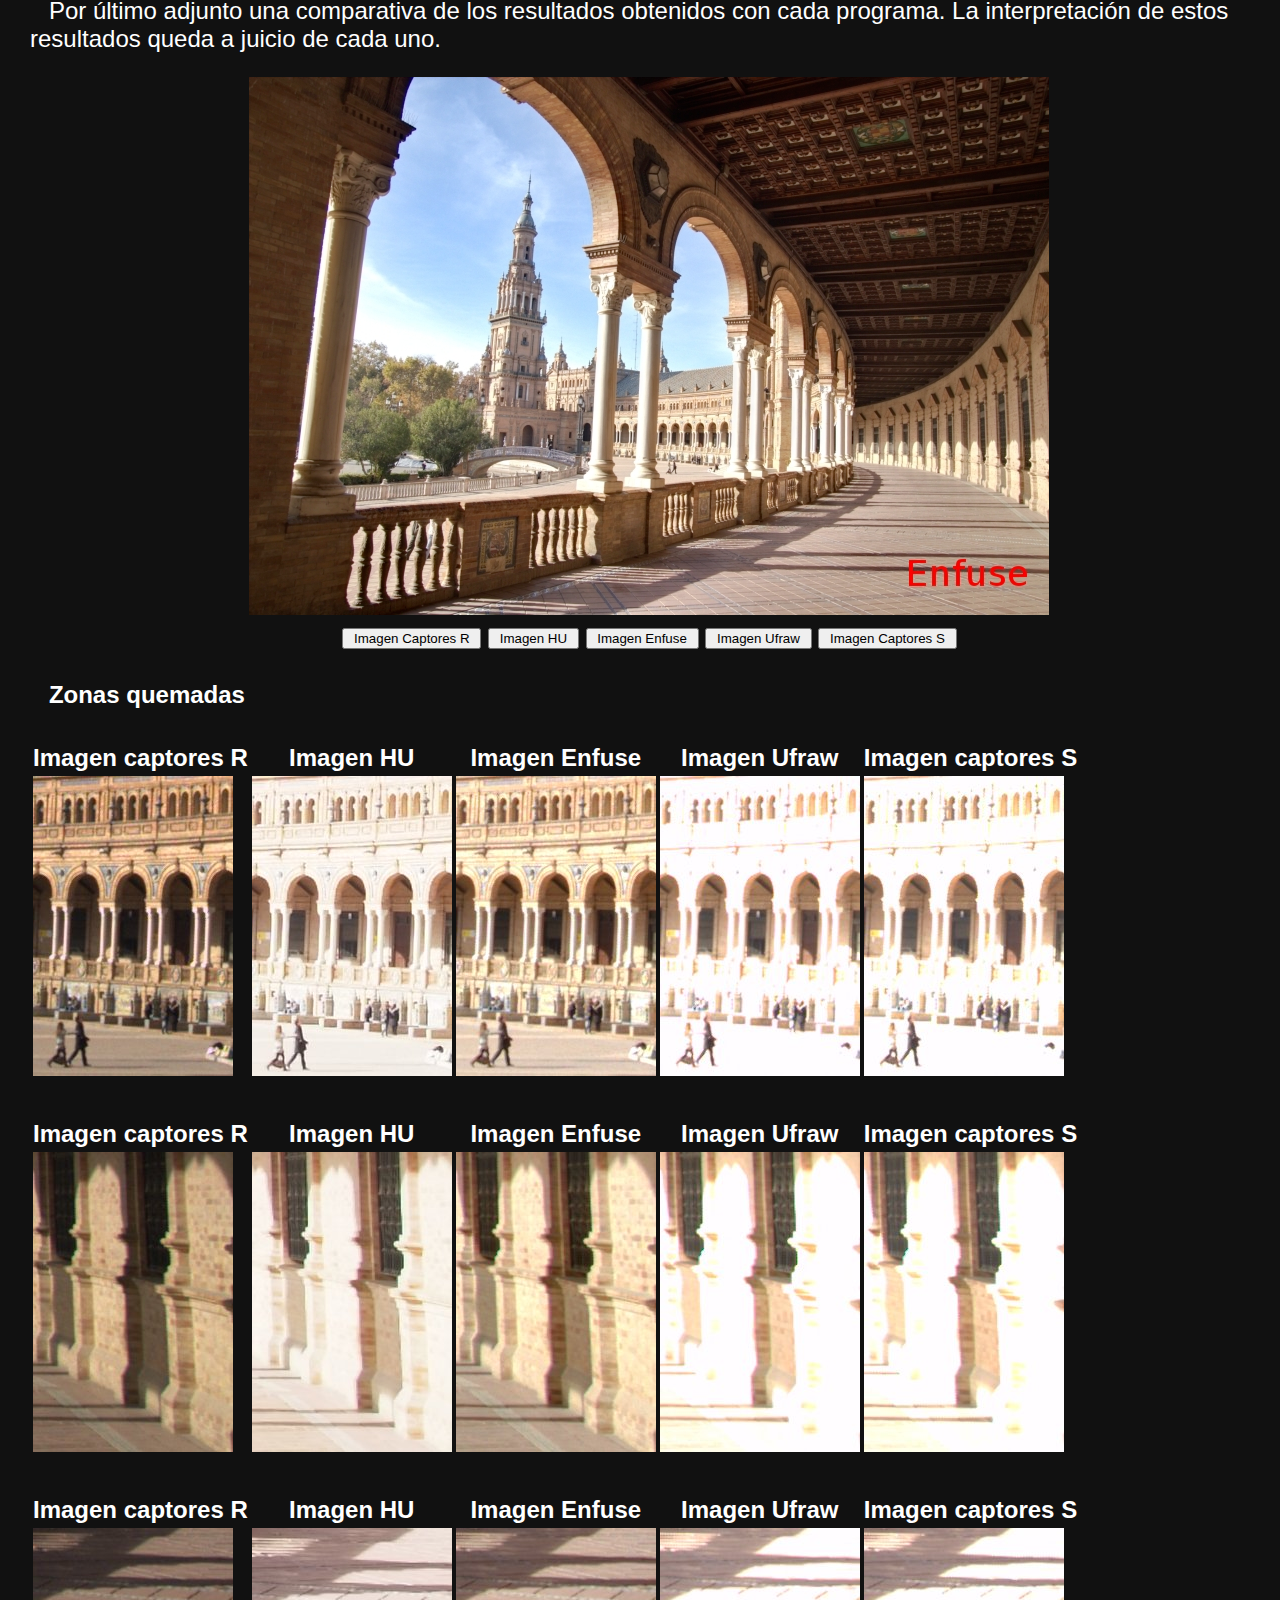
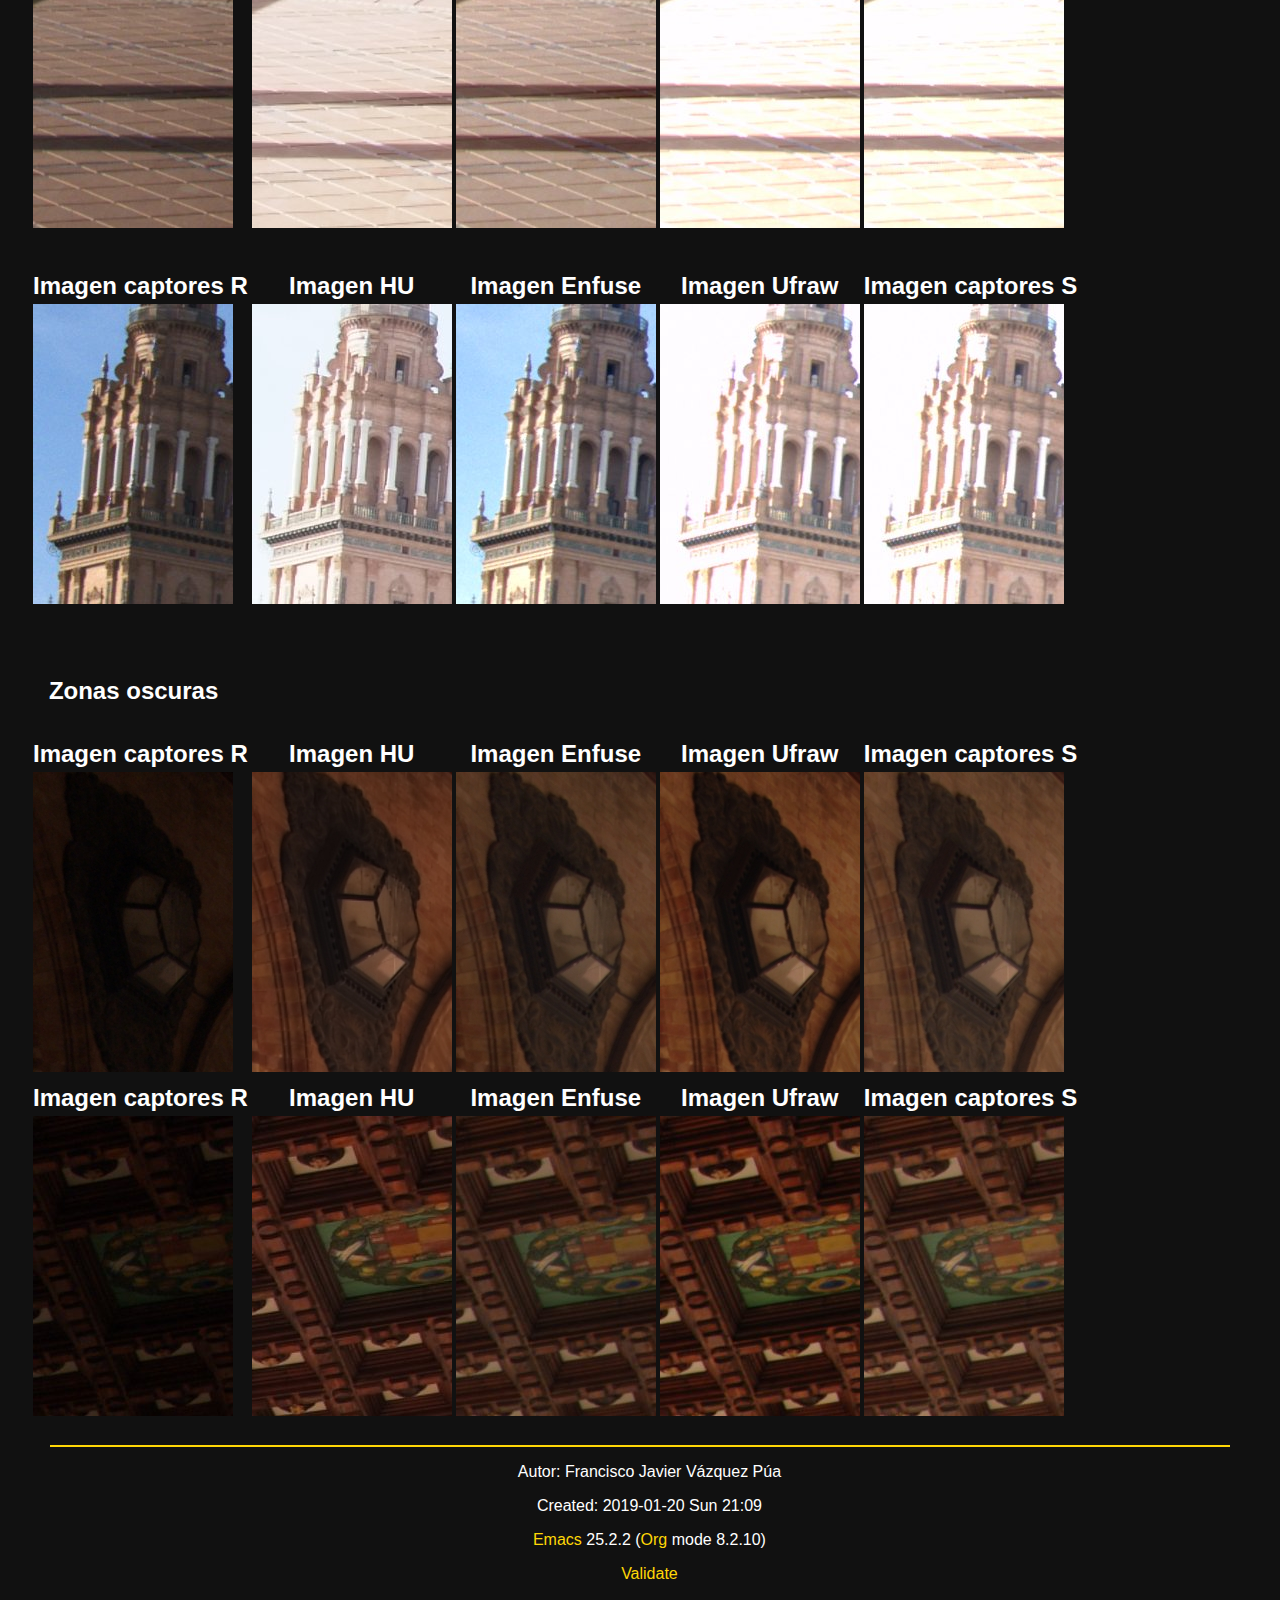
<file: articles/rango_dinamico_super_ccd.html>
<!DOCTYPE html>
<html>
<head>
<title>Rango dinámico del Super CCD</title>
<!-- 2019-01-20 Sun 21:09 -->
<meta  charset="utf-8">
<meta  name="generator" content="Org-mode">
<meta  name="author" content="Francisco Javier Vázquez Púa">
<link rel='stylesheet' href='css/style.css'/>
<script src='../lib/google_analytics.js'></script>
</head>
<body>
<div id="content">
<h1 class="title">Rango dinámico del Super CCD</h1>
<nav id="table-of-contents">
<h2>&Iacute;ndice</h2>
<div id="text-table-of-contents">
<ul>
<li><a href="#sec-1">Introducción teórica</a></li>
<li><a href="#sec-2">Comparativa de reveladores para el Super CCD</a>
<ul>
<li><a href="#sec-2-1">Hyper Utility</a></li>
<li><a href="#sec-2-2">Ufraw</a></li>
<li><a href="#sec-2-3">Enfuse</a></li>
<li><a href="#sec-2-4">Comparativa</a>
<ul>
<li><a href="#sec-2-4-1">Zonas quemadas</a></li>
<li><a href="#sec-2-4-2">Zonas oscuras</a></li>
</ul>
</li>
</ul>
</li>
</ul>
</div>
</nav>

<div id="outline-container-sec-1" class="outline-2">
<h2 id="sec-1">Introducción teórica</h2>
<div class="outline-text-2" id="text-1">
<p>
Super CCD es la denominación que Fujifilm a dado a unos sensores que
optimizan la captura de rango dinámico. Para conseguir esto, dichos
sensores incorporan dos tipos de captores:
</p>

<ul class="org-ul">
<li>Captores S
</li>
<li>Captores R

<p>
Los captores de tipo S son más grandes que los de tipo R, esta
diferencia de tamaño permite que los captores S sean más sensibles a
la luz que los R. No obstante, al ser más sensibles a la luz también
tienen el inconveniente de saturarse con más facilidad que los
captores R.
</p>

<p>
Cuando realizamos una fotografía con el Super CCD en realidad
estamos realizando dos, una tomada con los captores S y otra con los
captores R. Debido a la diferencia de sensibilidad a la luz de los
dos captores, ambas fotos tendrán diferentes exposiciones.
</p>

<p>
Teniendo en cuenta que los captores codifican la información en 14
bits, el valor teórico máximo de saturación es de:
</p>
</li>
</ul>

<div class="center">
<p>
<i>Valor Teórico Máximo de Saturación</i> = 2<sup>14</sup>-1 = 16384
</p>
</div>

<p>
En la siguiente gráfica está representada la respuesta de los dos
captores. En dicha gráfica el valor 1 representa el valor teórico
máximo de saturación.
</p>


<figure>
<p><img src="img/grafica.png" alt="grafica.png">
</p>
</figure>

<p>
Como podemos ver en la gráfica anterior, el nivel de saturación de
los dos captores es muy diferente. Los captores S responden de
forma totalmente lineal hasta llegar a 0.82 (13434), siendo su
saturación máxima aproximadamente 0.92 (15073l). En el caso de los
captores R, la saturación de estos se produce con un valor mucho
más bajo, estos se comportan linealmente hasta llegar a 0.2 (3276),
siendo su valor máximo de saturación 0.26 (4259).
</p>

<p>
Para comparar los dos captores es necesario escalar los valores
obtenidos con cada uno de ellos al valor teórico máximo de
saturación. De esta forma hemos podido aproximar, una
sensibilidad relativa entre los dos captores de:
</p>

<ul class="org-ul">
<li>Red: 5.07
</li>
<li>Green: 4.51
</li>
<li>Blue: 5.24
</li>
</ul>
</div>
</div>

<div id="outline-container-sec-2" class="outline-2">
<h2 id="sec-2">Comparativa de reveladores para el Super CCD</h2>
<div class="outline-text-2" id="text-2">
<p>
En esta sección compararemos la forma en la que diferentes
reveladores RAW aprovechan las características del Super CCD, para
ello trabajaremos con una imagen RAW obtenida a través de una Fuji
S5 Pro, la cual fue sobreexpuesta con el fin de mostrar las
capacidades del sensor que incorpora esta máquina.
</p>

<div class="center">
<p>
<a href="img/sevilla.raf"><span class="underline">Enlace imagen RAW</span></a>
</p>
</div>

<p>
Para realizar las pruebas de revelado, dejaremos los parámetros tal
y como estaban configurados en la camara a la hora de realizar la
captura, ya que el objetivo de este artículo es mostrar el
rendimiento del sensor no la creatividad de un servidor (menos mal).
</p>
</div>

<div id="outline-container-sec-2-1" class="outline-3">
<h3 id="sec-2-1">Hyper Utility</h3>
<div class="outline-text-3" id="text-2-1">
<p>
La imagen mostrada a continuación, ha sido revelada con Hyper
Utility v3 (programa oficial de Fuji).
</p>


<figure>
<p><img src="img/sevilla_hu.jpg" alt="sevilla_hu.jpg">
</p>
</figure>

<p>
Como podemos ver, a pesar de la gran diferencia de luz en la
imagen, el revelador al usar la información del sensor R, es capaz
de recuperar en gran medida parte de la información quemada en la
imagen proveniente de los captores S.
</p>
</div>
</div>


<div id="outline-container-sec-2-2" class="outline-3">
<h3 id="sec-2-2">Ufraw</h3>
<div class="outline-text-3" id="text-2-2">
<p>
En este caso, la siguiente imagen es el resultado de revelar el RAW
a través de Ufraw.
</p>


<figure>
<p><img src="img/sevilla_ufraw.jpg" alt="sevilla_ufraw.jpg">
</p>
</figure>

<p>
Aunque la imagen haya sido revelada con Ufraw, la mayoría de los
reveladores hubieran dado resultados similares (refiriéndonos a las
altas luces), ya que la mayoría de ellos solo hacen uso la
información de los captores S.
</p>

<p>
Dado que no tengo conocimiento de que en GNU/Linux exista ningún
revelador que explote al máximo la información que genera el Super
CCD, decidí buscar una forma de explotar las características de
este sensor en dicho sistema operativo. En el afán de conseguir
este objetivo, estudié el comportamiento de <a href="http://www.cybercom.net/~dcoffin/dcraw/"><b>Dcraw</b></a> con los
archivos RAW generados por el Super CCD. Como muchos sabéis, este
programa es un software libre desarrollado por Dave Coffin, el cual
incorpora algunas características muy útiles para revelar imágenes
generadas con el Super CCD. Cuando revelamos los RAW generados por
el Super CCD, Dcraw no usa las dos imágenes para formar una con
rango dinámico ampliado, de hecho ignora completamente la imagen
proveniente de los captores R. Por contra Dcraw nos permite revelar
de forma independiente las dos imágenes contenidas en el fichero
RAW. Las dos imágenes siguientes son las provenientes de
los sensores S y R respectivamente.
</p>


<figure>
<p><img src="img/sevilla_s.jpg" alt="sevilla_s.jpg">
</p>
</figure>


<figure>
<p><img src="img/sevilla_r.jpg" alt="sevilla_r.jpg">
</p>
</figure>


<p>
Como podemos ver, ambas imágenes tienen una gran diferencia de
exposición, pero quizás el aspecto que más llame la atención esté
en la imagen R, en ella podemos observar como existe más
información en las altas luces que la devuelta el revelador
HU. Esto fue lo que me llevó a pensar que el resultado de HU era
mejorable.
</p>
</div>
</div>

<div id="outline-container-sec-2-3" class="outline-3">
<h3 id="sec-2-3">Enfuse</h3>
<div class="outline-text-3" id="text-2-3">
<p>
Construir un revelador RAW o adaptar uno ya existente para explotar
el funcionamiento del sensor supone un trabajo enorme, así que se
me ocurrió aplicar un fantástico programa (también software libre)
llamado <a href="http://enblend.sourceforge.net/"><b>Enfuse</b></a>.
</p>

<p>
Enfuse es una magnífica aplicación que nos permite fusionar
imágenes con diferente exposición, ¿qué es lo que genera el Super
CCD?, ¡¡¡EXACTO!!!, dos imágenes exactamente iguales con una
diferencia de exposición que nos permitirá recuperar las altas
luces de la escena. Debido al los principios en los que se basa
este programa, se hace ideal para este uso, no obstante el uso de
este programa se sale de los objetivos marcados para este artículo,
así que sin más os mostraré el resultado obtenido.
</p>


<figure>
<p><img src="img/sevilla_enfuse.jpg" alt="sevilla_enfuse.jpg">
</p>
</figure>
</div>
</div>

<div id="outline-container-sec-2-4" class="outline-3">
<h3 id="sec-2-4">Comparativa</h3>
<div class="outline-text-3" id="text-2-4">
<p>
Por último adjunto una comparativa de los resultados obtenidos con
cada programa. La interpretación de estos resultados queda a juicio
de cada uno.
</p>

<DIV class="figure">
<A HREF="javascript:void(null);" onMouseOver="blink();">
     <IMG id="sevilla" src="img/sevilla_enfuse.jpg" alt="Foto sevilla">
</A>

<FORM>
     <INPUT TYPE="button" VALUE=" Imagen Captores R " onClick="document.sevilla.src = 'img/sevilla_r.jpg';">
     <INPUT TYPE="button" VALUE=" Imagen HU "         onClick="document.sevilla.src = 'img/sevilla_hu.jpg';">
     <INPUT TYPE="button" VALUE=" Imagen Enfuse "     onClick="document.sevilla.src = 'img/sevilla_enfuse.jpg';">
     <INPUT TYPE="button" VALUE=" Imagen Ufraw "      onClick="document.sevilla.src = 'img/sevilla_ufraw.jpg';">
     <INPUT TYPE="button" VALUE=" Imagen Captores S " onClick="document.sevilla.src = 'img/sevilla_s.jpg';">
</FORM>
</DIV>
</div>

<div id="outline-container-sec-2-4-1" class="outline-4">
<h4 id="sec-2-4-1">Zonas quemadas</h4>
<div class="outline-text-4" id="text-2-4-1">
<table>


<colgroup>
<col  class="left">

<col  class="left">

<col  class="left">

<col  class="left">

<col  class="left">
</colgroup>
<thead>
<tr>
<th scope="col" class="left">Imagen captores R</th>
<th scope="col" class="left">Imagen HU</th>
<th scope="col" class="left">Imagen Enfuse</th>
<th scope="col" class="left">Imagen Ufraw</th>
<th scope="col" class="left">Imagen captores S</th>
</tr>
</thead>
<tbody>
<tr>
<td class="left"><img src="img/patio_r.jpg" alt="patio_r.jpg"></td>
<td class="left"><img src="img/patio_hu.jpg" alt="patio_hu.jpg"></td>
<td class="left"><img src="img/patio_enfuse.jpg" alt="patio_enfuse.jpg"></td>
<td class="left"><img src="img/patio_ufraw.jpg" alt="patio_ufraw.jpg"></td>
<td class="left"><img src="img/patio_s.jpg" alt="patio_s.jpg"></td>
</tr>

<tr>
<td class="left">&#xa0;</td>
<td class="left">&#xa0;</td>
<td class="left">&#xa0;</td>
<td class="left">&#xa0;</td>
<td class="left">&#xa0;</td>
</tr>
</tbody>
</table>

<table>


<colgroup>
<col  class="left">

<col  class="left">

<col  class="left">

<col  class="left">

<col  class="left">
</colgroup>
<thead>
<tr>
<th scope="col" class="left">Imagen captores R</th>
<th scope="col" class="left">Imagen HU</th>
<th scope="col" class="left">Imagen Enfuse</th>
<th scope="col" class="left">Imagen Ufraw</th>
<th scope="col" class="left">Imagen captores S</th>
</tr>
</thead>
<tbody>
<tr>
<td class="left"><img src="img/pared_r.jpg" alt="pared_r.jpg"></td>
<td class="left"><img src="img/pared_hu.jpg" alt="pared_hu.jpg"></td>
<td class="left"><img src="img/pared_enfuse.jpg" alt="pared_enfuse.jpg"></td>
<td class="left"><img src="img/pared_ufraw.jpg" alt="pared_ufraw.jpg"></td>
<td class="left"><img src="img/pared_s.jpg" alt="pared_s.jpg"></td>
</tr>

<tr>
<td class="left">&#xa0;</td>
<td class="left">&#xa0;</td>
<td class="left">&#xa0;</td>
<td class="left">&#xa0;</td>
<td class="left">&#xa0;</td>
</tr>
</tbody>
</table>

<table>


<colgroup>
<col  class="left">

<col  class="left">

<col  class="left">

<col  class="left">

<col  class="left">
</colgroup>
<thead>
<tr>
<th scope="col" class="left">Imagen captores R</th>
<th scope="col" class="left">Imagen HU</th>
<th scope="col" class="left">Imagen Enfuse</th>
<th scope="col" class="left">Imagen Ufraw</th>
<th scope="col" class="left">Imagen captores S</th>
</tr>
</thead>
<tbody>
<tr>
<td class="left"><img src="img/suelo_r.jpg" alt="suelo_r.jpg"></td>
<td class="left"><img src="img/suelo_hu.jpg" alt="suelo_hu.jpg"></td>
<td class="left"><img src="img/suelo_enfuse.jpg" alt="suelo_enfuse.jpg"></td>
<td class="left"><img src="img/suelo_ufraw.jpg" alt="suelo_ufraw.jpg"></td>
<td class="left"><img src="img/suelo_s.jpg" alt="suelo_s.jpg"></td>
</tr>

<tr>
<td class="left">&#xa0;</td>
<td class="left">&#xa0;</td>
<td class="left">&#xa0;</td>
<td class="left">&#xa0;</td>
<td class="left">&#xa0;</td>
</tr>
</tbody>
</table>

<table>


<colgroup>
<col  class="left">

<col  class="left">

<col  class="left">

<col  class="left">

<col  class="left">
</colgroup>
<thead>
<tr>
<th scope="col" class="left">Imagen captores R</th>
<th scope="col" class="left">Imagen HU</th>
<th scope="col" class="left">Imagen Enfuse</th>
<th scope="col" class="left">Imagen Ufraw</th>
<th scope="col" class="left">Imagen captores S</th>
</tr>
</thead>
<tbody>
<tr>
<td class="left"><img src="img/torre_r.jpg" alt="torre_r.jpg"></td>
<td class="left"><img src="img/torre_hu.jpg" alt="torre_hu.jpg"></td>
<td class="left"><img src="img/torre_enfuse.jpg" alt="torre_enfuse.jpg"></td>
<td class="left"><img src="img/torre_ufraw.jpg" alt="torre_ufraw.jpg"></td>
<td class="left"><img src="img/torre_s.jpg" alt="torre_s.jpg"></td>
</tr>

<tr>
<td class="left">&#xa0;</td>
<td class="left">&#xa0;</td>
<td class="left">&#xa0;</td>
<td class="left">&#xa0;</td>
<td class="left">&#xa0;</td>
</tr>
</tbody>
</table>
</div>
</div>

<div id="outline-container-sec-2-4-2" class="outline-4">
<h4 id="sec-2-4-2">Zonas oscuras</h4>
<div class="outline-text-4" id="text-2-4-2">
<table>


<colgroup>
<col  class="left">

<col  class="left">

<col  class="left">

<col  class="left">

<col  class="left">
</colgroup>
<thead>
<tr>
<th scope="col" class="left">Imagen captores R</th>
<th scope="col" class="left">Imagen HU</th>
<th scope="col" class="left">Imagen Enfuse</th>
<th scope="col" class="left">Imagen Ufraw</th>
<th scope="col" class="left">Imagen captores S</th>
</tr>
</thead>
<tbody>
<tr>
<td class="left"><img src="img/faro_r.jpg" alt="faro_r.jpg"></td>
<td class="left"><img src="img/faro_hu.jpg" alt="faro_hu.jpg"></td>
<td class="left"><img src="img/faro_enfuse.jpg" alt="faro_enfuse.jpg"></td>
<td class="left"><img src="img/faro_ufraw.jpg" alt="faro_ufraw.jpg"></td>
<td class="left"><img src="img/faro_s.jpg" alt="faro_s.jpg"></td>
</tr>
</tbody>
</table>

<table>


<colgroup>
<col  class="left">

<col  class="left">

<col  class="left">

<col  class="left">

<col  class="left">
</colgroup>
<thead>
<tr>
<th scope="col" class="left">Imagen captores R</th>
<th scope="col" class="left">Imagen HU</th>
<th scope="col" class="left">Imagen Enfuse</th>
<th scope="col" class="left">Imagen Ufraw</th>
<th scope="col" class="left">Imagen captores S</th>
</tr>
</thead>
<tbody>
<tr>
<td class="left"><img src="img/techo_r.jpg" alt="techo_r.jpg"></td>
<td class="left"><img src="img/techo_hu.jpg" alt="techo_hu.jpg"></td>
<td class="left"><img src="img/techo_enfuse.jpg" alt="techo_enfuse.jpg"></td>
<td class="left"><img src="img/techo_ufraw.jpg" alt="techo_ufraw.jpg"></td>
<td class="left"><img src="img/techo_s.jpg" alt="techo_s.jpg"></td>
</tr>
</tbody>
</table>
</div>
</div>
</div>
</div>
</div>
<div id="postamble" class="status">
<p class="author">Autor: Francisco Javier Vázquez Púa</p>
<p class="date">Created: 2019-01-20 Sun 21:09</p>
<p class="creator"><a href="http://www.gnu.org/software/emacs/">Emacs</a> 25.2.2 (<a href="http://orgmode.org">Org</a> mode 8.2.10)</p>
<p class="validation"><a href="http://validator.w3.org/check?uri=referer">Validate</a></p>
</div>
</body>
</html>
</file>
<file: articles/css/style.css>
body { background-color: #111111;
       color: #ffffff;
       font-size: x-large;
       margin-left: 30px;
       margin-right: 30px;
       text-indent:0.5cm;
       font-family: "Helvetica Neue",Helvetica,Arial,sans-serif;
     }

a:link { color: #ffd706;
         text-decoration: none; }


a:visited { color: #ffd706;
            text-decoration: none; }


a:active { border-width: 1px;
           background-color: #0028f9; }

img { border-width: 0px;
      margin: 0px;
    }

#logo { text-align: center;
      }

p { text-indent: 0.5cm; }

.figure { text-align: center; }

.texttt { font-family: "Courier New" Courier monospace;
          font-size: smaller; }


ul { list-style-type: square;
     list-style-position: inside; }


dt { font-weight: bold;
     margin-top: 20px;
     margin-bottom: 20px;}


#postamble { text-align: center;
             font-family:sans-serif;
	     font-size: medium;
             margin: 20px;
             border-top: 2px solid #ffd706; }
</file>
